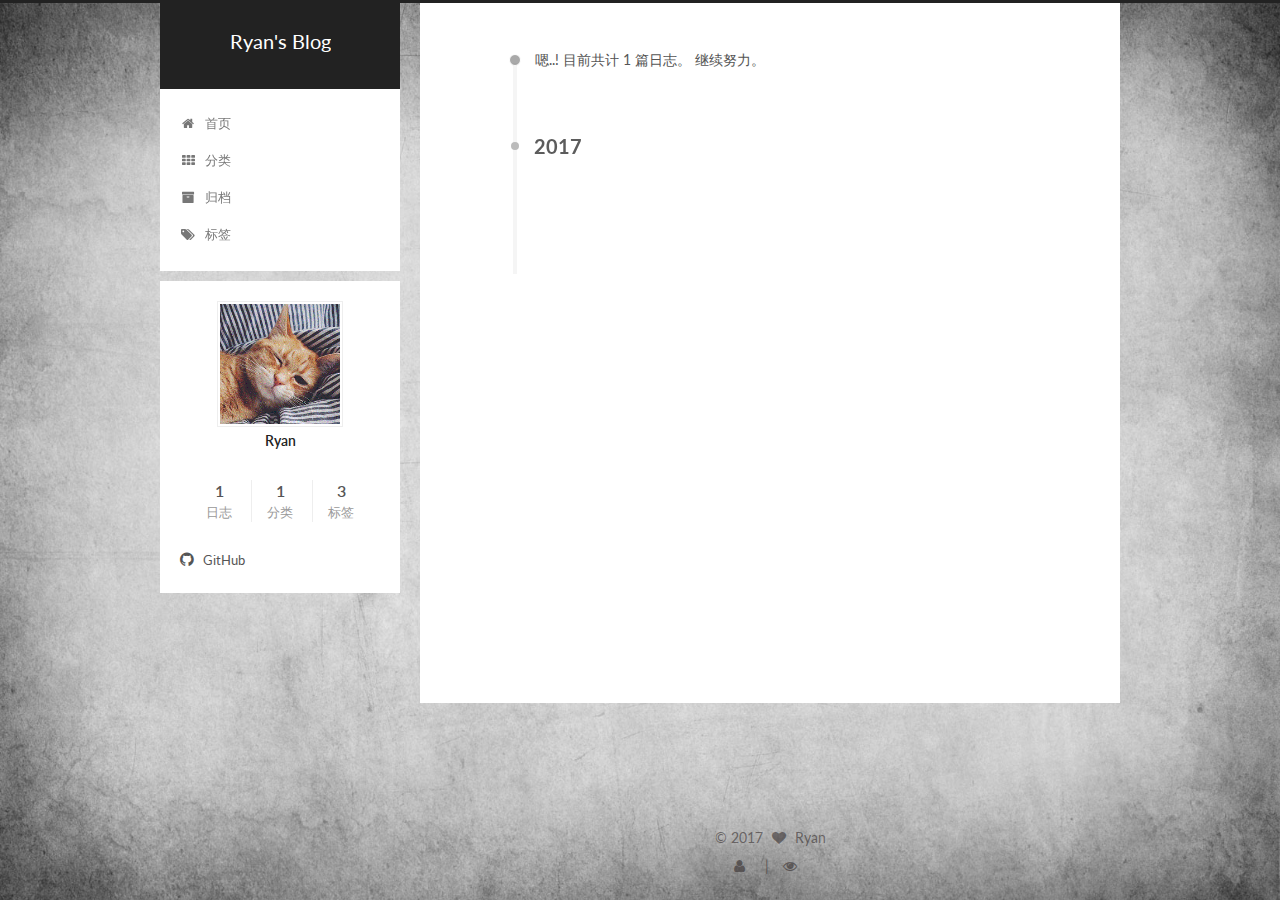
<file: archives/index.html>
<!doctype html>



  


<html class="theme-next pisces use-motion" lang="zh-Hans">
<head>
  <meta charset="UTF-8"/>
<meta http-equiv="X-UA-Compatible" content="IE=edge" />
<meta name="viewport" content="width=device-width, initial-scale=1, maximum-scale=1"/>



<meta http-equiv="Cache-Control" content="no-transform" />
<meta http-equiv="Cache-Control" content="no-siteapp" />












  
  
  <link href="/lib/fancybox/source/jquery.fancybox.css?v=2.1.5" rel="stylesheet" type="text/css" />




  
  
  
  

  
    
    
  

  

  

  

  

  
    
    
    <link href="//fonts.googleapis.com/css?family=Lato:300,300italic,400,400italic,700,700italic&subset=latin,latin-ext" rel="stylesheet" type="text/css">
  






<link href="/lib/font-awesome/css/font-awesome.min.css?v=4.6.2" rel="stylesheet" type="text/css" />

<link href="/css/main.css?v=5.1.0" rel="stylesheet" type="text/css" />


  <meta name="keywords" content="Hexo, NexT" />








  <link rel="shortcut icon" type="image/x-icon" href="/images/favicon.png?v=5.1.0" />






<meta property="og:type" content="website">
<meta property="og:title" content="Ryan's Blog">
<meta property="og:url" content="http://yoursite.com/archives/index.html">
<meta property="og:site_name" content="Ryan's Blog">
<meta name="twitter:card" content="summary">
<meta name="twitter:title" content="Ryan's Blog">



<script type="text/javascript" id="hexo.configurations">
  var NexT = window.NexT || {};
  var CONFIG = {
    root: '/',
    scheme: 'Pisces',
    sidebar: {"position":"left","display":"always"},
    fancybox: true,
    motion: true,
    duoshuo: {
      userId: '0',
      author: '博主'
    },
    algolia: {
      applicationID: '',
      apiKey: '',
      indexName: '',
      hits: {"per_page":10},
      labels: {"input_placeholder":"Search for Posts","hits_empty":"We didn't find any results for the search: ${query}","hits_stats":"${hits} results found in ${time} ms"}
    }
  };
</script>



  <link rel="canonical" href="http://yoursite.com/archives/"/>





  <title> 归档 | Ryan's Blog </title>
</head>

<body itemscope itemtype="http://schema.org/WebPage" lang="zh-Hans">

  










  
  
    
  

  <div class="container one-collumn sidebar-position-left  page-archive  ">
    <div class="headband"></div>

    <header id="header" class="header" itemscope itemtype="http://schema.org/WPHeader">
      <div class="header-inner"><div class="site-meta ">
  

  <div class="custom-logo-site-title">
    <a href="/"  class="brand" rel="start">
      <span class="logo-line-before"><i></i></span>
      <span class="site-title">Ryan's Blog</span>
      <span class="logo-line-after"><i></i></span>
    </a>
  </div>
    
      <p class="site-subtitle"></p>
    
</div>

<div class="site-nav-toggle">
  <button>
    <span class="btn-bar"></span>
    <span class="btn-bar"></span>
    <span class="btn-bar"></span>
  </button>
</div>

<nav class="site-nav">
  

  
    <ul id="menu" class="menu">
      
        
        <li class="menu-item menu-item-home">
          <a href="/" rel="section">
            
              <i class="menu-item-icon fa fa-fw fa-home"></i> <br />
            
            首页
          </a>
        </li>
      
        
        <li class="menu-item menu-item-categories">
          <a href="/categories" rel="section">
            
              <i class="menu-item-icon fa fa-fw fa-th"></i> <br />
            
            分类
          </a>
        </li>
      
        
        <li class="menu-item menu-item-archives">
          <a href="/archives" rel="section">
            
              <i class="menu-item-icon fa fa-fw fa-archive"></i> <br />
            
            归档
          </a>
        </li>
      
        
        <li class="menu-item menu-item-tags">
          <a href="/tags" rel="section">
            
              <i class="menu-item-icon fa fa-fw fa-tags"></i> <br />
            
            标签
          </a>
        </li>
      

      
    </ul>
  

  
</nav>



 </div>
    </header>

    <main id="main" class="main">
      <div class="main-inner">
        <div class="content-wrap">
          <div id="content" class="content">
            

  <section id="posts" class="posts-collapse">
    <span class="archive-move-on"></span>

    <span class="archive-page-counter">
      
      
      
        
      
      嗯..! 目前共计 1 篇日志。 继续努力。
    </span>

    

      
      
      

      
        
        <div class="collection-title">
          <h2 class="archive-year motion-element" id="archive-year-2017">2017</h2>
        </div>
      
      

      

  <article class="post post-type-normal" itemscope itemtype="http://schema.org/Article">
    <header class="post-header">

      <h1 class="post-title">
        
            <a class="post-title-link" href="/2017/01/02/hello-world/" itemprop="url">
              
                <span itemprop="name">Hello World</span>
              
            </a>
        
      </h1>

      <div class="post-meta">
        <time class="post-time" itemprop="dateCreated"
              datetime="2017-01-02T20:04:10+08:00"
              content="2017-01-02" >
          01-02
        </time>
      </div>

    </header>
  </article>



    

  </section>

  



          </div>
          


          

        </div>
        
          
  
  <div class="sidebar-toggle">
    <div class="sidebar-toggle-line-wrap">
      <span class="sidebar-toggle-line sidebar-toggle-line-first"></span>
      <span class="sidebar-toggle-line sidebar-toggle-line-middle"></span>
      <span class="sidebar-toggle-line sidebar-toggle-line-last"></span>
    </div>
  </div>

  <aside id="sidebar" class="sidebar">
    <div class="sidebar-inner">

      

      

      <section class="site-overview sidebar-panel sidebar-panel-active">
        <div class="site-author motion-element" itemprop="author" itemscope itemtype="http://schema.org/Person">
          <img class="site-author-image" itemprop="image"
               src="/images/avatar.gif"
               alt="Ryan" />
          <p class="site-author-name" itemprop="name">Ryan</p>
          <p class="site-description motion-element" itemprop="description"></p>
        </div>
        <nav class="site-state motion-element">
        
          
            <div class="site-state-item site-state-posts">
              <a href="/archives">
                <span class="site-state-item-count">1</span>
                <span class="site-state-item-name">日志</span>
              </a>
            </div>
          

          
            <div class="site-state-item site-state-categories">
              <a href="/categories">
                <span class="site-state-item-count">1</span>
                <span class="site-state-item-name">分类</span>
              </a>
            </div>
          

          
            <div class="site-state-item site-state-tags">
              <a href="/tags">
                <span class="site-state-item-count">3</span>
                <span class="site-state-item-name">标签</span>
              </a>
            </div>
          

        </nav>

        

        <div class="links-of-author motion-element">
          
            
              <span class="links-of-author-item">
                <a href="https://github.com/Ryan930203" target="_blank" title="GitHub">
                  
                    <i class="fa fa-fw fa-github"></i>
                  
                  GitHub
                </a>
              </span>
            
          
        </div>

        
        

        
        

        


      </section>

      

    </div>
  </aside>


        
      </div>
    </main>

    <footer id="footer" class="footer">
      <div class="footer-inner">
        <div class="copyright" >
  
  &copy; 
  <span itemprop="copyrightYear">2017</span>
  <span class="with-love">
    <i class="fa fa-heart"></i>
  </span>
  <span class="author" itemprop="copyrightHolder">Ryan</span>
</div>



        

<div class="busuanzi-count">

  <script async src="https://dn-lbstatics.qbox.me/busuanzi/2.3/busuanzi.pure.mini.js"></script>

  
    <span class="site-uv"><i class="fa fa-user"></i><span class="busuanzi-value" id="busuanzi_value_site_uv"></span></span>
  

  
    <span class="site-pv"><i class="fa fa-eye"></i><span class="busuanzi-value" id="busuanzi_value_site_pv"></span></span>
  
  
</div>



        
      </div>
    </footer>

    <div class="back-to-top">
      <i class="fa fa-arrow-up"></i>
    </div>
  </div>

  

<script type="text/javascript">
  if (Object.prototype.toString.call(window.Promise) !== '[object Function]') {
    window.Promise = null;
  }
</script>









  



  
  <script type="text/javascript" src="/lib/jquery/index.js?v=2.1.3"></script>

  
  <script type="text/javascript" src="/lib/fastclick/lib/fastclick.min.js?v=1.0.6"></script>

  
  <script type="text/javascript" src="/lib/jquery_lazyload/jquery.lazyload.js?v=1.9.7"></script>

  
  <script type="text/javascript" src="/lib/velocity/velocity.min.js?v=1.2.1"></script>

  
  <script type="text/javascript" src="/lib/velocity/velocity.ui.min.js?v=1.2.1"></script>

  
  <script type="text/javascript" src="/lib/fancybox/source/jquery.fancybox.pack.js?v=2.1.5"></script>


  


  <script type="text/javascript" src="/js/src/utils.js?v=5.1.0"></script>

  <script type="text/javascript" src="/js/src/motion.js?v=5.1.0"></script>



  
  


  <script type="text/javascript" src="/js/src/affix.js?v=5.1.0"></script>

  <script type="text/javascript" src="/js/src/schemes/pisces.js?v=5.1.0"></script>



  
  
    <script type="text/javascript" id="motion.page.archive">
      $('.archive-year').velocity('transition.slideLeftIn');
    </script>
  


  


  <script type="text/javascript" src="/js/src/bootstrap.js?v=5.1.0"></script>



  

  
    
  

  <script type="text/javascript">
    var duoshuoQuery = {short_name:"ryan930203"};
    (function() {
      var ds = document.createElement('script');
      ds.type = 'text/javascript';ds.async = true;
      ds.id = 'duoshuo-script';
      ds.src = (document.location.protocol == 'https:' ? 'https:' : 'http:') + '//static.duoshuo.com/embed.js';
      ds.charset = 'UTF-8';
      (document.getElementsByTagName('head')[0]
      || document.getElementsByTagName('body')[0]).appendChild(ds);
    })();
  </script>

  
    
    
    <script src="/lib/ua-parser-js/dist/ua-parser.min.js?v=0.7.9"></script>
    <script src="/js/src/hook-duoshuo.js"></script>
  










  
  

  

  

  

  


</body>
</html>
</file>
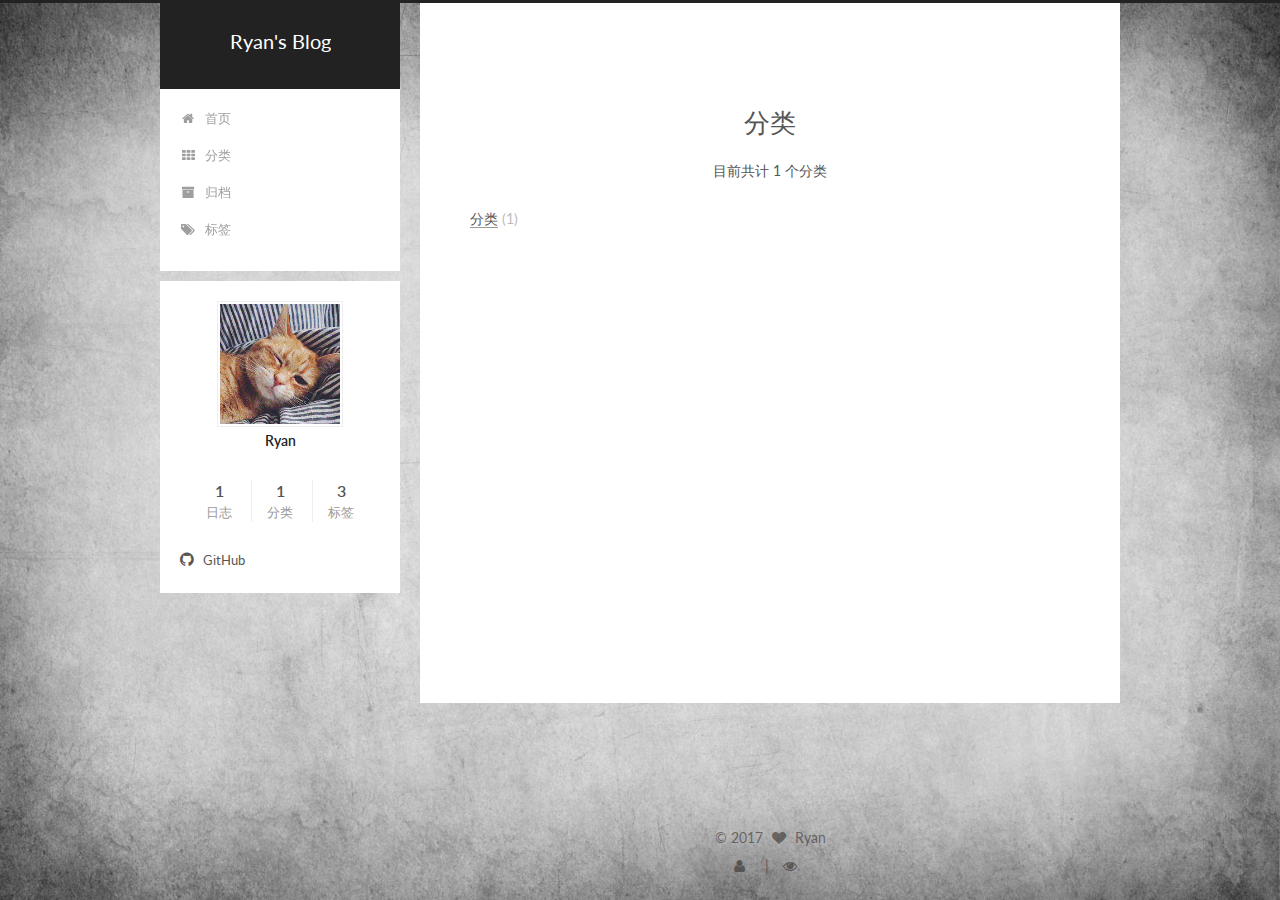
<file: categories/index.html>
<!doctype html>



  


<html class="theme-next pisces use-motion" lang="zh-Hans">
<head>
  <meta charset="UTF-8"/>
<meta http-equiv="X-UA-Compatible" content="IE=edge" />
<meta name="viewport" content="width=device-width, initial-scale=1, maximum-scale=1"/>



<meta http-equiv="Cache-Control" content="no-transform" />
<meta http-equiv="Cache-Control" content="no-siteapp" />












  
  
  <link href="/lib/fancybox/source/jquery.fancybox.css?v=2.1.5" rel="stylesheet" type="text/css" />




  
  
  
  

  
    
    
  

  

  

  

  

  
    
    
    <link href="//fonts.googleapis.com/css?family=Lato:300,300italic,400,400italic,700,700italic&subset=latin,latin-ext" rel="stylesheet" type="text/css">
  






<link href="/lib/font-awesome/css/font-awesome.min.css?v=4.6.2" rel="stylesheet" type="text/css" />

<link href="/css/main.css?v=5.1.0" rel="stylesheet" type="text/css" />


  <meta name="keywords" content="Hexo, NexT" />








  <link rel="shortcut icon" type="image/x-icon" href="/images/favicon.png?v=5.1.0" />






<meta property="og:type" content="website">
<meta property="og:title" content="分类">
<meta property="og:url" content="http://yoursite.com/categories/index.html">
<meta property="og:site_name" content="Ryan's Blog">
<meta property="og:updated_time" content="2017-01-03T02:04:42.088Z">
<meta name="twitter:card" content="summary">
<meta name="twitter:title" content="分类">



<script type="text/javascript" id="hexo.configurations">
  var NexT = window.NexT || {};
  var CONFIG = {
    root: '/',
    scheme: 'Pisces',
    sidebar: {"position":"left","display":"always"},
    fancybox: true,
    motion: true,
    duoshuo: {
      userId: '0',
      author: '博主'
    },
    algolia: {
      applicationID: '',
      apiKey: '',
      indexName: '',
      hits: {"per_page":10},
      labels: {"input_placeholder":"Search for Posts","hits_empty":"We didn't find any results for the search: ${query}","hits_stats":"${hits} results found in ${time} ms"}
    }
  };
</script>



  <link rel="canonical" href="http://yoursite.com/categories/"/>





  <title>
  

  
    分类 | Ryan's Blog
  
</title>
</head>

<body itemscope itemtype="http://schema.org/WebPage" lang="zh-Hans">

  










  
  
    
  

  <div class="container one-collumn sidebar-position-left  ">
    <div class="headband"></div>

    <header id="header" class="header" itemscope itemtype="http://schema.org/WPHeader">
      <div class="header-inner"><div class="site-meta ">
  

  <div class="custom-logo-site-title">
    <a href="/"  class="brand" rel="start">
      <span class="logo-line-before"><i></i></span>
      <span class="site-title">Ryan's Blog</span>
      <span class="logo-line-after"><i></i></span>
    </a>
  </div>
    
      <p class="site-subtitle"></p>
    
</div>

<div class="site-nav-toggle">
  <button>
    <span class="btn-bar"></span>
    <span class="btn-bar"></span>
    <span class="btn-bar"></span>
  </button>
</div>

<nav class="site-nav">
  

  
    <ul id="menu" class="menu">
      
        
        <li class="menu-item menu-item-home">
          <a href="/" rel="section">
            
              <i class="menu-item-icon fa fa-fw fa-home"></i> <br />
            
            首页
          </a>
        </li>
      
        
        <li class="menu-item menu-item-categories">
          <a href="/categories" rel="section">
            
              <i class="menu-item-icon fa fa-fw fa-th"></i> <br />
            
            分类
          </a>
        </li>
      
        
        <li class="menu-item menu-item-archives">
          <a href="/archives" rel="section">
            
              <i class="menu-item-icon fa fa-fw fa-archive"></i> <br />
            
            归档
          </a>
        </li>
      
        
        <li class="menu-item menu-item-tags">
          <a href="/tags" rel="section">
            
              <i class="menu-item-icon fa fa-fw fa-tags"></i> <br />
            
            标签
          </a>
        </li>
      

      
    </ul>
  

  
</nav>



 </div>
    </header>

    <main id="main" class="main">
      <div class="main-inner">
        <div class="content-wrap">
          <div id="content" class="content">
            

  <div id="posts" class="posts-expand">
  <header class="post-header">

	<h2 class="post-title" itemprop="name headline">分类</h2>



</header>

    
    
      <div class="category-all-page">
        <div class="category-all-title">
            目前共计 1 个分类
        </div>
        <div class="category-all">
          <ul class="category-list"><li class="category-list-item"><a class="category-list-link" href="/categories/分类/">分类</a><span class="category-list-count">1</span></li></ul>
        </div>
      </div>
    
  </div>


          </div>
          


          

        </div>
        
          
  
  <div class="sidebar-toggle">
    <div class="sidebar-toggle-line-wrap">
      <span class="sidebar-toggle-line sidebar-toggle-line-first"></span>
      <span class="sidebar-toggle-line sidebar-toggle-line-middle"></span>
      <span class="sidebar-toggle-line sidebar-toggle-line-last"></span>
    </div>
  </div>

  <aside id="sidebar" class="sidebar">
    <div class="sidebar-inner">

      

      

      <section class="site-overview sidebar-panel sidebar-panel-active">
        <div class="site-author motion-element" itemprop="author" itemscope itemtype="http://schema.org/Person">
          <img class="site-author-image" itemprop="image"
               src="/images/avatar.gif"
               alt="Ryan" />
          <p class="site-author-name" itemprop="name">Ryan</p>
          <p class="site-description motion-element" itemprop="description"></p>
        </div>
        <nav class="site-state motion-element">
        
          
            <div class="site-state-item site-state-posts">
              <a href="/archives">
                <span class="site-state-item-count">1</span>
                <span class="site-state-item-name">日志</span>
              </a>
            </div>
          

          
            <div class="site-state-item site-state-categories">
              <a href="/categories">
                <span class="site-state-item-count">1</span>
                <span class="site-state-item-name">分类</span>
              </a>
            </div>
          

          
            <div class="site-state-item site-state-tags">
              <a href="/tags">
                <span class="site-state-item-count">3</span>
                <span class="site-state-item-name">标签</span>
              </a>
            </div>
          

        </nav>

        

        <div class="links-of-author motion-element">
          
            
              <span class="links-of-author-item">
                <a href="https://github.com/Ryan930203" target="_blank" title="GitHub">
                  
                    <i class="fa fa-fw fa-github"></i>
                  
                  GitHub
                </a>
              </span>
            
          
        </div>

        
        

        
        

        


      </section>

      

    </div>
  </aside>


        
      </div>
    </main>

    <footer id="footer" class="footer">
      <div class="footer-inner">
        <div class="copyright" >
  
  &copy; 
  <span itemprop="copyrightYear">2017</span>
  <span class="with-love">
    <i class="fa fa-heart"></i>
  </span>
  <span class="author" itemprop="copyrightHolder">Ryan</span>
</div>



        

<div class="busuanzi-count">

  <script async src="https://dn-lbstatics.qbox.me/busuanzi/2.3/busuanzi.pure.mini.js"></script>

  
    <span class="site-uv"><i class="fa fa-user"></i><span class="busuanzi-value" id="busuanzi_value_site_uv"></span></span>
  

  
    <span class="site-pv"><i class="fa fa-eye"></i><span class="busuanzi-value" id="busuanzi_value_site_pv"></span></span>
  
  
</div>



        
      </div>
    </footer>

    <div class="back-to-top">
      <i class="fa fa-arrow-up"></i>
    </div>
  </div>

  

<script type="text/javascript">
  if (Object.prototype.toString.call(window.Promise) !== '[object Function]') {
    window.Promise = null;
  }
</script>









  



  
  <script type="text/javascript" src="/lib/jquery/index.js?v=2.1.3"></script>

  
  <script type="text/javascript" src="/lib/fastclick/lib/fastclick.min.js?v=1.0.6"></script>

  
  <script type="text/javascript" src="/lib/jquery_lazyload/jquery.lazyload.js?v=1.9.7"></script>

  
  <script type="text/javascript" src="/lib/velocity/velocity.min.js?v=1.2.1"></script>

  
  <script type="text/javascript" src="/lib/velocity/velocity.ui.min.js?v=1.2.1"></script>

  
  <script type="text/javascript" src="/lib/fancybox/source/jquery.fancybox.pack.js?v=2.1.5"></script>


  


  <script type="text/javascript" src="/js/src/utils.js?v=5.1.0"></script>

  <script type="text/javascript" src="/js/src/motion.js?v=5.1.0"></script>



  
  


  <script type="text/javascript" src="/js/src/affix.js?v=5.1.0"></script>

  <script type="text/javascript" src="/js/src/schemes/pisces.js?v=5.1.0"></script>



  

  


  <script type="text/javascript" src="/js/src/bootstrap.js?v=5.1.0"></script>



  

  
    
  

  <script type="text/javascript">
    var duoshuoQuery = {short_name:"ryan930203"};
    (function() {
      var ds = document.createElement('script');
      ds.type = 'text/javascript';ds.async = true;
      ds.id = 'duoshuo-script';
      ds.src = (document.location.protocol == 'https:' ? 'https:' : 'http:') + '//static.duoshuo.com/embed.js';
      ds.charset = 'UTF-8';
      (document.getElementsByTagName('head')[0]
      || document.getElementsByTagName('body')[0]).appendChild(ds);
    })();
  </script>

  
    
    
    <script src="/lib/ua-parser-js/dist/ua-parser.min.js?v=0.7.9"></script>
    <script src="/js/src/hook-duoshuo.js"></script>
  










  
  

  

  

  

  


</body>
</html>
</file>
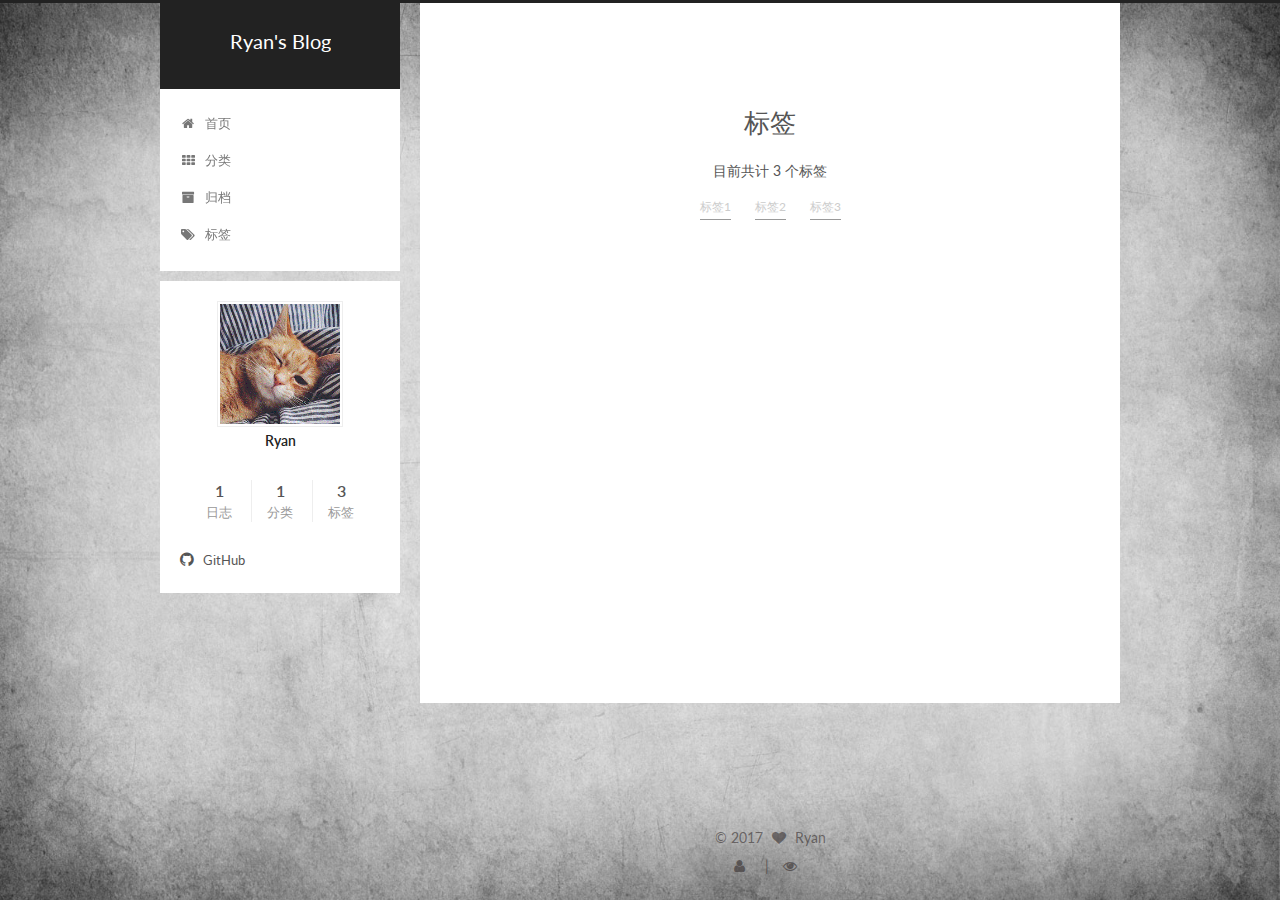
<file: tags/index.html>
<!doctype html>



  


<html class="theme-next pisces use-motion" lang="zh-Hans">
<head>
  <meta charset="UTF-8"/>
<meta http-equiv="X-UA-Compatible" content="IE=edge" />
<meta name="viewport" content="width=device-width, initial-scale=1, maximum-scale=1"/>



<meta http-equiv="Cache-Control" content="no-transform" />
<meta http-equiv="Cache-Control" content="no-siteapp" />












  
  
  <link href="/lib/fancybox/source/jquery.fancybox.css?v=2.1.5" rel="stylesheet" type="text/css" />




  
  
  
  

  
    
    
  

  

  

  

  

  
    
    
    <link href="//fonts.googleapis.com/css?family=Lato:300,300italic,400,400italic,700,700italic&subset=latin,latin-ext" rel="stylesheet" type="text/css">
  






<link href="/lib/font-awesome/css/font-awesome.min.css?v=4.6.2" rel="stylesheet" type="text/css" />

<link href="/css/main.css?v=5.1.0" rel="stylesheet" type="text/css" />


  <meta name="keywords" content="Hexo, NexT" />








  <link rel="shortcut icon" type="image/x-icon" href="/images/favicon.png?v=5.1.0" />






<meta property="og:type" content="website">
<meta property="og:title" content="标签">
<meta property="og:url" content="http://yoursite.com/tags/index.html">
<meta property="og:site_name" content="Ryan's Blog">
<meta property="og:updated_time" content="2017-01-03T00:53:20.523Z">
<meta name="twitter:card" content="summary">
<meta name="twitter:title" content="标签">



<script type="text/javascript" id="hexo.configurations">
  var NexT = window.NexT || {};
  var CONFIG = {
    root: '/',
    scheme: 'Pisces',
    sidebar: {"position":"left","display":"always"},
    fancybox: true,
    motion: true,
    duoshuo: {
      userId: '0',
      author: '博主'
    },
    algolia: {
      applicationID: '',
      apiKey: '',
      indexName: '',
      hits: {"per_page":10},
      labels: {"input_placeholder":"Search for Posts","hits_empty":"We didn't find any results for the search: ${query}","hits_stats":"${hits} results found in ${time} ms"}
    }
  };
</script>



  <link rel="canonical" href="http://yoursite.com/tags/"/>





  <title>
  

  
    标签 | Ryan's Blog
  
</title>
</head>

<body itemscope itemtype="http://schema.org/WebPage" lang="zh-Hans">

  










  
  
    
  

  <div class="container one-collumn sidebar-position-left  ">
    <div class="headband"></div>

    <header id="header" class="header" itemscope itemtype="http://schema.org/WPHeader">
      <div class="header-inner"><div class="site-meta ">
  

  <div class="custom-logo-site-title">
    <a href="/"  class="brand" rel="start">
      <span class="logo-line-before"><i></i></span>
      <span class="site-title">Ryan's Blog</span>
      <span class="logo-line-after"><i></i></span>
    </a>
  </div>
    
      <p class="site-subtitle"></p>
    
</div>

<div class="site-nav-toggle">
  <button>
    <span class="btn-bar"></span>
    <span class="btn-bar"></span>
    <span class="btn-bar"></span>
  </button>
</div>

<nav class="site-nav">
  

  
    <ul id="menu" class="menu">
      
        
        <li class="menu-item menu-item-home">
          <a href="/" rel="section">
            
              <i class="menu-item-icon fa fa-fw fa-home"></i> <br />
            
            首页
          </a>
        </li>
      
        
        <li class="menu-item menu-item-categories">
          <a href="/categories" rel="section">
            
              <i class="menu-item-icon fa fa-fw fa-th"></i> <br />
            
            分类
          </a>
        </li>
      
        
        <li class="menu-item menu-item-archives">
          <a href="/archives" rel="section">
            
              <i class="menu-item-icon fa fa-fw fa-archive"></i> <br />
            
            归档
          </a>
        </li>
      
        
        <li class="menu-item menu-item-tags">
          <a href="/tags" rel="section">
            
              <i class="menu-item-icon fa fa-fw fa-tags"></i> <br />
            
            标签
          </a>
        </li>
      

      
    </ul>
  

  
</nav>



 </div>
    </header>

    <main id="main" class="main">
      <div class="main-inner">
        <div class="content-wrap">
          <div id="content" class="content">
            

  <div id="posts" class="posts-expand">
  <header class="post-header">

	<h2 class="post-title" itemprop="name headline">标签</h2>



</header>

    
    
      <div class="tag-cloud">
        <div class="tag-cloud-title">
            目前共计 3 个标签
        </div>
        <div class="tag-cloud-tags">
          <a href="/tags/标签1/" style="font-size: 12px; color: #ccc">标签1</a> <a href="/tags/标签2/" style="font-size: 12px; color: #ccc">标签2</a> <a href="/tags/标签3/" style="font-size: 12px; color: #ccc">标签3</a>
        </div>
      </div>
    
  </div>


          </div>
          


          

        </div>
        
          
  
  <div class="sidebar-toggle">
    <div class="sidebar-toggle-line-wrap">
      <span class="sidebar-toggle-line sidebar-toggle-line-first"></span>
      <span class="sidebar-toggle-line sidebar-toggle-line-middle"></span>
      <span class="sidebar-toggle-line sidebar-toggle-line-last"></span>
    </div>
  </div>

  <aside id="sidebar" class="sidebar">
    <div class="sidebar-inner">

      

      

      <section class="site-overview sidebar-panel sidebar-panel-active">
        <div class="site-author motion-element" itemprop="author" itemscope itemtype="http://schema.org/Person">
          <img class="site-author-image" itemprop="image"
               src="/images/avatar.gif"
               alt="Ryan" />
          <p class="site-author-name" itemprop="name">Ryan</p>
          <p class="site-description motion-element" itemprop="description"></p>
        </div>
        <nav class="site-state motion-element">
        
          
            <div class="site-state-item site-state-posts">
              <a href="/archives">
                <span class="site-state-item-count">1</span>
                <span class="site-state-item-name">日志</span>
              </a>
            </div>
          

          
            <div class="site-state-item site-state-categories">
              <a href="/categories">
                <span class="site-state-item-count">1</span>
                <span class="site-state-item-name">分类</span>
              </a>
            </div>
          

          
            <div class="site-state-item site-state-tags">
              <a href="/tags">
                <span class="site-state-item-count">3</span>
                <span class="site-state-item-name">标签</span>
              </a>
            </div>
          

        </nav>

        

        <div class="links-of-author motion-element">
          
            
              <span class="links-of-author-item">
                <a href="https://github.com/Ryan930203" target="_blank" title="GitHub">
                  
                    <i class="fa fa-fw fa-github"></i>
                  
                  GitHub
                </a>
              </span>
            
          
        </div>

        
        

        
        

        


      </section>

      

    </div>
  </aside>


        
      </div>
    </main>

    <footer id="footer" class="footer">
      <div class="footer-inner">
        <div class="copyright" >
  
  &copy; 
  <span itemprop="copyrightYear">2017</span>
  <span class="with-love">
    <i class="fa fa-heart"></i>
  </span>
  <span class="author" itemprop="copyrightHolder">Ryan</span>
</div>



        

<div class="busuanzi-count">

  <script async src="https://dn-lbstatics.qbox.me/busuanzi/2.3/busuanzi.pure.mini.js"></script>

  
    <span class="site-uv"><i class="fa fa-user"></i><span class="busuanzi-value" id="busuanzi_value_site_uv"></span></span>
  

  
    <span class="site-pv"><i class="fa fa-eye"></i><span class="busuanzi-value" id="busuanzi_value_site_pv"></span></span>
  
  
</div>



        
      </div>
    </footer>

    <div class="back-to-top">
      <i class="fa fa-arrow-up"></i>
    </div>
  </div>

  

<script type="text/javascript">
  if (Object.prototype.toString.call(window.Promise) !== '[object Function]') {
    window.Promise = null;
  }
</script>









  



  
  <script type="text/javascript" src="/lib/jquery/index.js?v=2.1.3"></script>

  
  <script type="text/javascript" src="/lib/fastclick/lib/fastclick.min.js?v=1.0.6"></script>

  
  <script type="text/javascript" src="/lib/jquery_lazyload/jquery.lazyload.js?v=1.9.7"></script>

  
  <script type="text/javascript" src="/lib/velocity/velocity.min.js?v=1.2.1"></script>

  
  <script type="text/javascript" src="/lib/velocity/velocity.ui.min.js?v=1.2.1"></script>

  
  <script type="text/javascript" src="/lib/fancybox/source/jquery.fancybox.pack.js?v=2.1.5"></script>


  


  <script type="text/javascript" src="/js/src/utils.js?v=5.1.0"></script>

  <script type="text/javascript" src="/js/src/motion.js?v=5.1.0"></script>



  
  


  <script type="text/javascript" src="/js/src/affix.js?v=5.1.0"></script>

  <script type="text/javascript" src="/js/src/schemes/pisces.js?v=5.1.0"></script>



  

  


  <script type="text/javascript" src="/js/src/bootstrap.js?v=5.1.0"></script>



  

  
    
  

  <script type="text/javascript">
    var duoshuoQuery = {short_name:"ryan930203"};
    (function() {
      var ds = document.createElement('script');
      ds.type = 'text/javascript';ds.async = true;
      ds.id = 'duoshuo-script';
      ds.src = (document.location.protocol == 'https:' ? 'https:' : 'http:') + '//static.duoshuo.com/embed.js';
      ds.charset = 'UTF-8';
      (document.getElementsByTagName('head')[0]
      || document.getElementsByTagName('body')[0]).appendChild(ds);
    })();
  </script>

  
    
    
    <script src="/lib/ua-parser-js/dist/ua-parser.min.js?v=0.7.9"></script>
    <script src="/js/src/hook-duoshuo.js"></script>
  










  
  

  

  

  

  


</body>
</html>
</file>
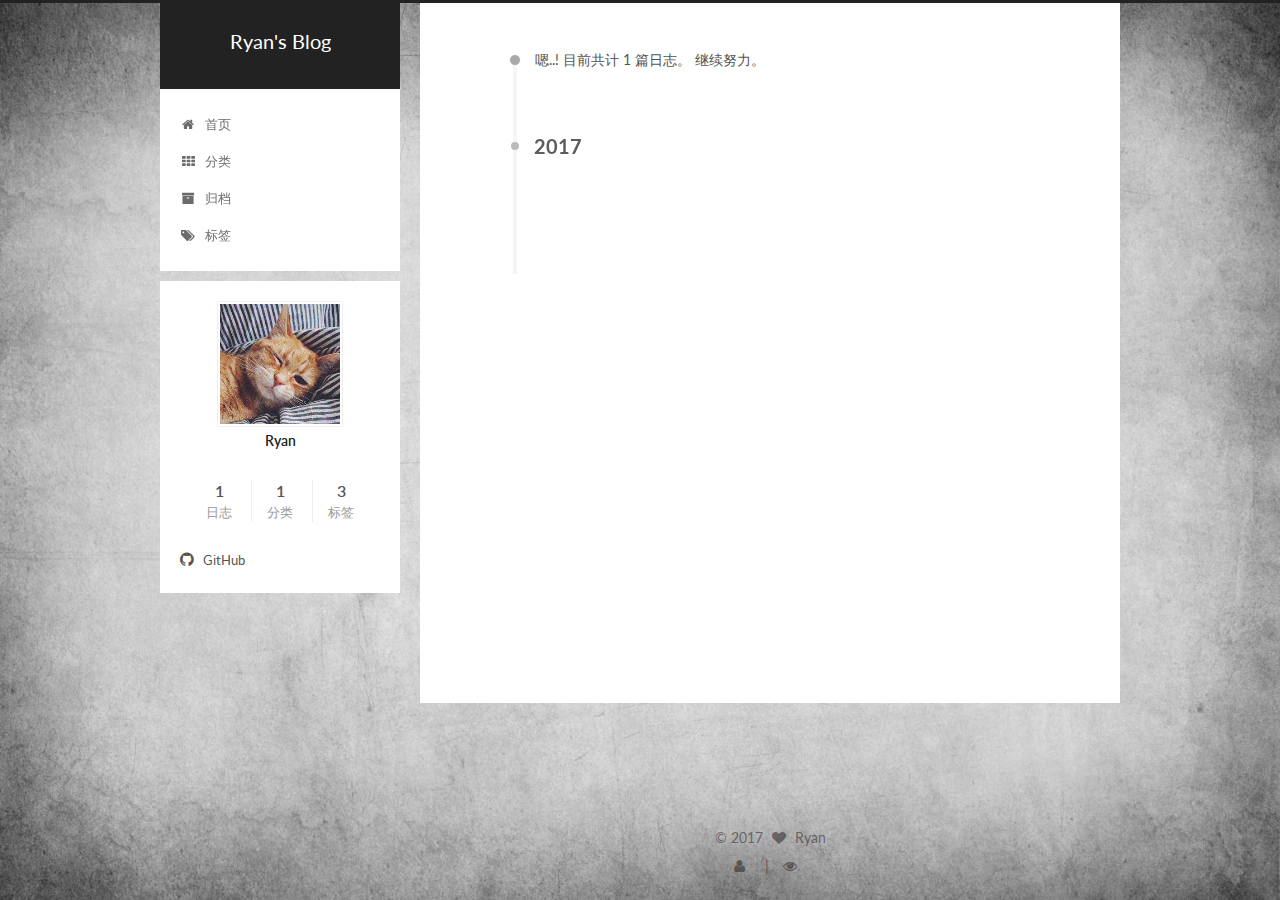
<file: archives/2017/index.html>
<!doctype html>



  


<html class="theme-next pisces use-motion" lang="zh-Hans">
<head>
  <meta charset="UTF-8"/>
<meta http-equiv="X-UA-Compatible" content="IE=edge" />
<meta name="viewport" content="width=device-width, initial-scale=1, maximum-scale=1"/>



<meta http-equiv="Cache-Control" content="no-transform" />
<meta http-equiv="Cache-Control" content="no-siteapp" />












  
  
  <link href="/lib/fancybox/source/jquery.fancybox.css?v=2.1.5" rel="stylesheet" type="text/css" />




  
  
  
  

  
    
    
  

  

  

  

  

  
    
    
    <link href="//fonts.googleapis.com/css?family=Lato:300,300italic,400,400italic,700,700italic&subset=latin,latin-ext" rel="stylesheet" type="text/css">
  






<link href="/lib/font-awesome/css/font-awesome.min.css?v=4.6.2" rel="stylesheet" type="text/css" />

<link href="/css/main.css?v=5.1.0" rel="stylesheet" type="text/css" />


  <meta name="keywords" content="Hexo, NexT" />








  <link rel="shortcut icon" type="image/x-icon" href="/images/favicon.png?v=5.1.0" />






<meta property="og:type" content="website">
<meta property="og:title" content="Ryan's Blog">
<meta property="og:url" content="http://yoursite.com/archives/2017/index.html">
<meta property="og:site_name" content="Ryan's Blog">
<meta name="twitter:card" content="summary">
<meta name="twitter:title" content="Ryan's Blog">



<script type="text/javascript" id="hexo.configurations">
  var NexT = window.NexT || {};
  var CONFIG = {
    root: '/',
    scheme: 'Pisces',
    sidebar: {"position":"left","display":"always"},
    fancybox: true,
    motion: true,
    duoshuo: {
      userId: '0',
      author: '博主'
    },
    algolia: {
      applicationID: '',
      apiKey: '',
      indexName: '',
      hits: {"per_page":10},
      labels: {"input_placeholder":"Search for Posts","hits_empty":"We didn't find any results for the search: ${query}","hits_stats":"${hits} results found in ${time} ms"}
    }
  };
</script>



  <link rel="canonical" href="http://yoursite.com/archives/2017/"/>





  <title> 归档 | Ryan's Blog </title>
</head>

<body itemscope itemtype="http://schema.org/WebPage" lang="zh-Hans">

  










  
  
    
  

  <div class="container one-collumn sidebar-position-left  page-archive  ">
    <div class="headband"></div>

    <header id="header" class="header" itemscope itemtype="http://schema.org/WPHeader">
      <div class="header-inner"><div class="site-meta ">
  

  <div class="custom-logo-site-title">
    <a href="/"  class="brand" rel="start">
      <span class="logo-line-before"><i></i></span>
      <span class="site-title">Ryan's Blog</span>
      <span class="logo-line-after"><i></i></span>
    </a>
  </div>
    
      <p class="site-subtitle"></p>
    
</div>

<div class="site-nav-toggle">
  <button>
    <span class="btn-bar"></span>
    <span class="btn-bar"></span>
    <span class="btn-bar"></span>
  </button>
</div>

<nav class="site-nav">
  

  
    <ul id="menu" class="menu">
      
        
        <li class="menu-item menu-item-home">
          <a href="/" rel="section">
            
              <i class="menu-item-icon fa fa-fw fa-home"></i> <br />
            
            首页
          </a>
        </li>
      
        
        <li class="menu-item menu-item-categories">
          <a href="/categories" rel="section">
            
              <i class="menu-item-icon fa fa-fw fa-th"></i> <br />
            
            分类
          </a>
        </li>
      
        
        <li class="menu-item menu-item-archives">
          <a href="/archives" rel="section">
            
              <i class="menu-item-icon fa fa-fw fa-archive"></i> <br />
            
            归档
          </a>
        </li>
      
        
        <li class="menu-item menu-item-tags">
          <a href="/tags" rel="section">
            
              <i class="menu-item-icon fa fa-fw fa-tags"></i> <br />
            
            标签
          </a>
        </li>
      

      
    </ul>
  

  
</nav>



 </div>
    </header>

    <main id="main" class="main">
      <div class="main-inner">
        <div class="content-wrap">
          <div id="content" class="content">
            

  <section id="posts" class="posts-collapse">
    <span class="archive-move-on"></span>

    <span class="archive-page-counter">
      
      
      
        
      
      嗯..! 目前共计 1 篇日志。 继续努力。
    </span>

    

      
      
      

      
        
        <div class="collection-title">
          <h2 class="archive-year motion-element" id="archive-year-2017">2017</h2>
        </div>
      
      

      

  <article class="post post-type-normal" itemscope itemtype="http://schema.org/Article">
    <header class="post-header">

      <h1 class="post-title">
        
            <a class="post-title-link" href="/2017/01/02/hello-world/" itemprop="url">
              
                <span itemprop="name">Hello World</span>
              
            </a>
        
      </h1>

      <div class="post-meta">
        <time class="post-time" itemprop="dateCreated"
              datetime="2017-01-02T20:04:10+08:00"
              content="2017-01-02" >
          01-02
        </time>
      </div>

    </header>
  </article>



    

  </section>

  



          </div>
          


          

        </div>
        
          
  
  <div class="sidebar-toggle">
    <div class="sidebar-toggle-line-wrap">
      <span class="sidebar-toggle-line sidebar-toggle-line-first"></span>
      <span class="sidebar-toggle-line sidebar-toggle-line-middle"></span>
      <span class="sidebar-toggle-line sidebar-toggle-line-last"></span>
    </div>
  </div>

  <aside id="sidebar" class="sidebar">
    <div class="sidebar-inner">

      

      

      <section class="site-overview sidebar-panel sidebar-panel-active">
        <div class="site-author motion-element" itemprop="author" itemscope itemtype="http://schema.org/Person">
          <img class="site-author-image" itemprop="image"
               src="/images/avatar.gif"
               alt="Ryan" />
          <p class="site-author-name" itemprop="name">Ryan</p>
          <p class="site-description motion-element" itemprop="description"></p>
        </div>
        <nav class="site-state motion-element">
        
          
            <div class="site-state-item site-state-posts">
              <a href="/archives">
                <span class="site-state-item-count">1</span>
                <span class="site-state-item-name">日志</span>
              </a>
            </div>
          

          
            <div class="site-state-item site-state-categories">
              <a href="/categories">
                <span class="site-state-item-count">1</span>
                <span class="site-state-item-name">分类</span>
              </a>
            </div>
          

          
            <div class="site-state-item site-state-tags">
              <a href="/tags">
                <span class="site-state-item-count">3</span>
                <span class="site-state-item-name">标签</span>
              </a>
            </div>
          

        </nav>

        

        <div class="links-of-author motion-element">
          
            
              <span class="links-of-author-item">
                <a href="https://github.com/Ryan930203" target="_blank" title="GitHub">
                  
                    <i class="fa fa-fw fa-github"></i>
                  
                  GitHub
                </a>
              </span>
            
          
        </div>

        
        

        
        

        


      </section>

      

    </div>
  </aside>


        
      </div>
    </main>

    <footer id="footer" class="footer">
      <div class="footer-inner">
        <div class="copyright" >
  
  &copy; 
  <span itemprop="copyrightYear">2017</span>
  <span class="with-love">
    <i class="fa fa-heart"></i>
  </span>
  <span class="author" itemprop="copyrightHolder">Ryan</span>
</div>



        

<div class="busuanzi-count">

  <script async src="https://dn-lbstatics.qbox.me/busuanzi/2.3/busuanzi.pure.mini.js"></script>

  
    <span class="site-uv"><i class="fa fa-user"></i><span class="busuanzi-value" id="busuanzi_value_site_uv"></span></span>
  

  
    <span class="site-pv"><i class="fa fa-eye"></i><span class="busuanzi-value" id="busuanzi_value_site_pv"></span></span>
  
  
</div>



        
      </div>
    </footer>

    <div class="back-to-top">
      <i class="fa fa-arrow-up"></i>
    </div>
  </div>

  

<script type="text/javascript">
  if (Object.prototype.toString.call(window.Promise) !== '[object Function]') {
    window.Promise = null;
  }
</script>









  



  
  <script type="text/javascript" src="/lib/jquery/index.js?v=2.1.3"></script>

  
  <script type="text/javascript" src="/lib/fastclick/lib/fastclick.min.js?v=1.0.6"></script>

  
  <script type="text/javascript" src="/lib/jquery_lazyload/jquery.lazyload.js?v=1.9.7"></script>

  
  <script type="text/javascript" src="/lib/velocity/velocity.min.js?v=1.2.1"></script>

  
  <script type="text/javascript" src="/lib/velocity/velocity.ui.min.js?v=1.2.1"></script>

  
  <script type="text/javascript" src="/lib/fancybox/source/jquery.fancybox.pack.js?v=2.1.5"></script>


  


  <script type="text/javascript" src="/js/src/utils.js?v=5.1.0"></script>

  <script type="text/javascript" src="/js/src/motion.js?v=5.1.0"></script>



  
  


  <script type="text/javascript" src="/js/src/affix.js?v=5.1.0"></script>

  <script type="text/javascript" src="/js/src/schemes/pisces.js?v=5.1.0"></script>



  
  
    <script type="text/javascript" id="motion.page.archive">
      $('.archive-year').velocity('transition.slideLeftIn');
    </script>
  


  


  <script type="text/javascript" src="/js/src/bootstrap.js?v=5.1.0"></script>



  

  
    
  

  <script type="text/javascript">
    var duoshuoQuery = {short_name:"ryan930203"};
    (function() {
      var ds = document.createElement('script');
      ds.type = 'text/javascript';ds.async = true;
      ds.id = 'duoshuo-script';
      ds.src = (document.location.protocol == 'https:' ? 'https:' : 'http:') + '//static.duoshuo.com/embed.js';
      ds.charset = 'UTF-8';
      (document.getElementsByTagName('head')[0]
      || document.getElementsByTagName('body')[0]).appendChild(ds);
    })();
  </script>

  
    
    
    <script src="/lib/ua-parser-js/dist/ua-parser.min.js?v=0.7.9"></script>
    <script src="/js/src/hook-duoshuo.js"></script>
  










  
  

  

  

  

  


</body>
</html>
</file>
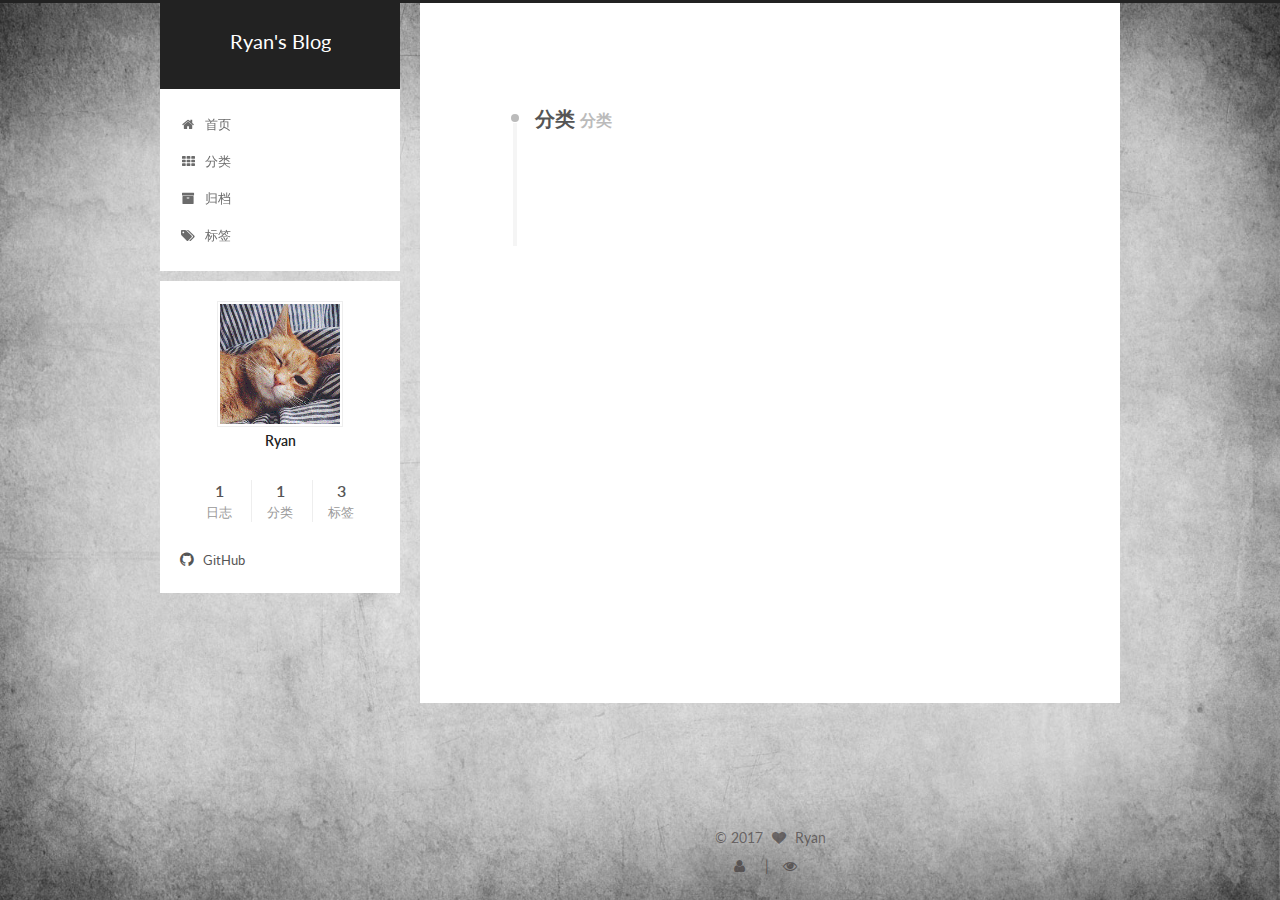
<file: categories/分类/index.html>
<!doctype html>



  


<html class="theme-next pisces use-motion" lang="zh-Hans">
<head>
  <meta charset="UTF-8"/>
<meta http-equiv="X-UA-Compatible" content="IE=edge" />
<meta name="viewport" content="width=device-width, initial-scale=1, maximum-scale=1"/>



<meta http-equiv="Cache-Control" content="no-transform" />
<meta http-equiv="Cache-Control" content="no-siteapp" />












  
  
  <link href="/lib/fancybox/source/jquery.fancybox.css?v=2.1.5" rel="stylesheet" type="text/css" />




  
  
  
  

  
    
    
  

  

  

  

  

  
    
    
    <link href="//fonts.googleapis.com/css?family=Lato:300,300italic,400,400italic,700,700italic&subset=latin,latin-ext" rel="stylesheet" type="text/css">
  






<link href="/lib/font-awesome/css/font-awesome.min.css?v=4.6.2" rel="stylesheet" type="text/css" />

<link href="/css/main.css?v=5.1.0" rel="stylesheet" type="text/css" />


  <meta name="keywords" content="Hexo, NexT" />








  <link rel="shortcut icon" type="image/x-icon" href="/images/favicon.png?v=5.1.0" />






<meta property="og:type" content="website">
<meta property="og:title" content="Ryan's Blog">
<meta property="og:url" content="http://yoursite.com/categories/分类/index.html">
<meta property="og:site_name" content="Ryan's Blog">
<meta name="twitter:card" content="summary">
<meta name="twitter:title" content="Ryan's Blog">



<script type="text/javascript" id="hexo.configurations">
  var NexT = window.NexT || {};
  var CONFIG = {
    root: '/',
    scheme: 'Pisces',
    sidebar: {"position":"left","display":"always"},
    fancybox: true,
    motion: true,
    duoshuo: {
      userId: '0',
      author: '博主'
    },
    algolia: {
      applicationID: '',
      apiKey: '',
      indexName: '',
      hits: {"per_page":10},
      labels: {"input_placeholder":"Search for Posts","hits_empty":"We didn't find any results for the search: ${query}","hits_stats":"${hits} results found in ${time} ms"}
    }
  };
</script>



  <link rel="canonical" href="http://yoursite.com/categories/分类/"/>





  <title> 分类: 分类 | Ryan's Blog </title>
</head>

<body itemscope itemtype="http://schema.org/WebPage" lang="zh-Hans">

  










  
  
    
  

  <div class="container one-collumn sidebar-position-left  ">
    <div class="headband"></div>

    <header id="header" class="header" itemscope itemtype="http://schema.org/WPHeader">
      <div class="header-inner"><div class="site-meta ">
  

  <div class="custom-logo-site-title">
    <a href="/"  class="brand" rel="start">
      <span class="logo-line-before"><i></i></span>
      <span class="site-title">Ryan's Blog</span>
      <span class="logo-line-after"><i></i></span>
    </a>
  </div>
    
      <p class="site-subtitle"></p>
    
</div>

<div class="site-nav-toggle">
  <button>
    <span class="btn-bar"></span>
    <span class="btn-bar"></span>
    <span class="btn-bar"></span>
  </button>
</div>

<nav class="site-nav">
  

  
    <ul id="menu" class="menu">
      
        
        <li class="menu-item menu-item-home">
          <a href="/" rel="section">
            
              <i class="menu-item-icon fa fa-fw fa-home"></i> <br />
            
            首页
          </a>
        </li>
      
        
        <li class="menu-item menu-item-categories">
          <a href="/categories" rel="section">
            
              <i class="menu-item-icon fa fa-fw fa-th"></i> <br />
            
            分类
          </a>
        </li>
      
        
        <li class="menu-item menu-item-archives">
          <a href="/archives" rel="section">
            
              <i class="menu-item-icon fa fa-fw fa-archive"></i> <br />
            
            归档
          </a>
        </li>
      
        
        <li class="menu-item menu-item-tags">
          <a href="/tags" rel="section">
            
              <i class="menu-item-icon fa fa-fw fa-tags"></i> <br />
            
            标签
          </a>
        </li>
      

      
    </ul>
  

  
</nav>



 </div>
    </header>

    <main id="main" class="main">
      <div class="main-inner">
        <div class="content-wrap">
          <div id="content" class="content">
            

  <section id="posts" class="posts-collapse">
    <div class="collection-title">
      <h2 >
        分类
        <small>分类</small>
      </h2>
    </div>

    
      

  <article class="post post-type-normal" itemscope itemtype="http://schema.org/Article">
    <header class="post-header">

      <h1 class="post-title">
        
            <a class="post-title-link" href="/2017/01/02/hello-world/" itemprop="url">
              
                <span itemprop="name">Hello World</span>
              
            </a>
        
      </h1>

      <div class="post-meta">
        <time class="post-time" itemprop="dateCreated"
              datetime="2017-01-02T20:04:10+08:00"
              content="2017-01-02" >
          01-02
        </time>
      </div>

    </header>
  </article>


    
  </section>

  



          </div>
          


          

        </div>
        
          
  
  <div class="sidebar-toggle">
    <div class="sidebar-toggle-line-wrap">
      <span class="sidebar-toggle-line sidebar-toggle-line-first"></span>
      <span class="sidebar-toggle-line sidebar-toggle-line-middle"></span>
      <span class="sidebar-toggle-line sidebar-toggle-line-last"></span>
    </div>
  </div>

  <aside id="sidebar" class="sidebar">
    <div class="sidebar-inner">

      

      

      <section class="site-overview sidebar-panel sidebar-panel-active">
        <div class="site-author motion-element" itemprop="author" itemscope itemtype="http://schema.org/Person">
          <img class="site-author-image" itemprop="image"
               src="/images/avatar.gif"
               alt="Ryan" />
          <p class="site-author-name" itemprop="name">Ryan</p>
          <p class="site-description motion-element" itemprop="description"></p>
        </div>
        <nav class="site-state motion-element">
        
          
            <div class="site-state-item site-state-posts">
              <a href="/archives">
                <span class="site-state-item-count">1</span>
                <span class="site-state-item-name">日志</span>
              </a>
            </div>
          

          
            <div class="site-state-item site-state-categories">
              <a href="/categories">
                <span class="site-state-item-count">1</span>
                <span class="site-state-item-name">分类</span>
              </a>
            </div>
          

          
            <div class="site-state-item site-state-tags">
              <a href="/tags">
                <span class="site-state-item-count">3</span>
                <span class="site-state-item-name">标签</span>
              </a>
            </div>
          

        </nav>

        

        <div class="links-of-author motion-element">
          
            
              <span class="links-of-author-item">
                <a href="https://github.com/Ryan930203" target="_blank" title="GitHub">
                  
                    <i class="fa fa-fw fa-github"></i>
                  
                  GitHub
                </a>
              </span>
            
          
        </div>

        
        

        
        

        


      </section>

      

    </div>
  </aside>


        
      </div>
    </main>

    <footer id="footer" class="footer">
      <div class="footer-inner">
        <div class="copyright" >
  
  &copy; 
  <span itemprop="copyrightYear">2017</span>
  <span class="with-love">
    <i class="fa fa-heart"></i>
  </span>
  <span class="author" itemprop="copyrightHolder">Ryan</span>
</div>



        

<div class="busuanzi-count">

  <script async src="https://dn-lbstatics.qbox.me/busuanzi/2.3/busuanzi.pure.mini.js"></script>

  
    <span class="site-uv"><i class="fa fa-user"></i><span class="busuanzi-value" id="busuanzi_value_site_uv"></span></span>
  

  
    <span class="site-pv"><i class="fa fa-eye"></i><span class="busuanzi-value" id="busuanzi_value_site_pv"></span></span>
  
  
</div>



        
      </div>
    </footer>

    <div class="back-to-top">
      <i class="fa fa-arrow-up"></i>
    </div>
  </div>

  

<script type="text/javascript">
  if (Object.prototype.toString.call(window.Promise) !== '[object Function]') {
    window.Promise = null;
  }
</script>









  



  
  <script type="text/javascript" src="/lib/jquery/index.js?v=2.1.3"></script>

  
  <script type="text/javascript" src="/lib/fastclick/lib/fastclick.min.js?v=1.0.6"></script>

  
  <script type="text/javascript" src="/lib/jquery_lazyload/jquery.lazyload.js?v=1.9.7"></script>

  
  <script type="text/javascript" src="/lib/velocity/velocity.min.js?v=1.2.1"></script>

  
  <script type="text/javascript" src="/lib/velocity/velocity.ui.min.js?v=1.2.1"></script>

  
  <script type="text/javascript" src="/lib/fancybox/source/jquery.fancybox.pack.js?v=2.1.5"></script>


  


  <script type="text/javascript" src="/js/src/utils.js?v=5.1.0"></script>

  <script type="text/javascript" src="/js/src/motion.js?v=5.1.0"></script>



  
  


  <script type="text/javascript" src="/js/src/affix.js?v=5.1.0"></script>

  <script type="text/javascript" src="/js/src/schemes/pisces.js?v=5.1.0"></script>



  

  


  <script type="text/javascript" src="/js/src/bootstrap.js?v=5.1.0"></script>



  

  
    
  

  <script type="text/javascript">
    var duoshuoQuery = {short_name:"ryan930203"};
    (function() {
      var ds = document.createElement('script');
      ds.type = 'text/javascript';ds.async = true;
      ds.id = 'duoshuo-script';
      ds.src = (document.location.protocol == 'https:' ? 'https:' : 'http:') + '//static.duoshuo.com/embed.js';
      ds.charset = 'UTF-8';
      (document.getElementsByTagName('head')[0]
      || document.getElementsByTagName('body')[0]).appendChild(ds);
    })();
  </script>

  
    
    
    <script src="/lib/ua-parser-js/dist/ua-parser.min.js?v=0.7.9"></script>
    <script src="/js/src/hook-duoshuo.js"></script>
  










  
  

  

  

  

  


</body>
</html>
</file>
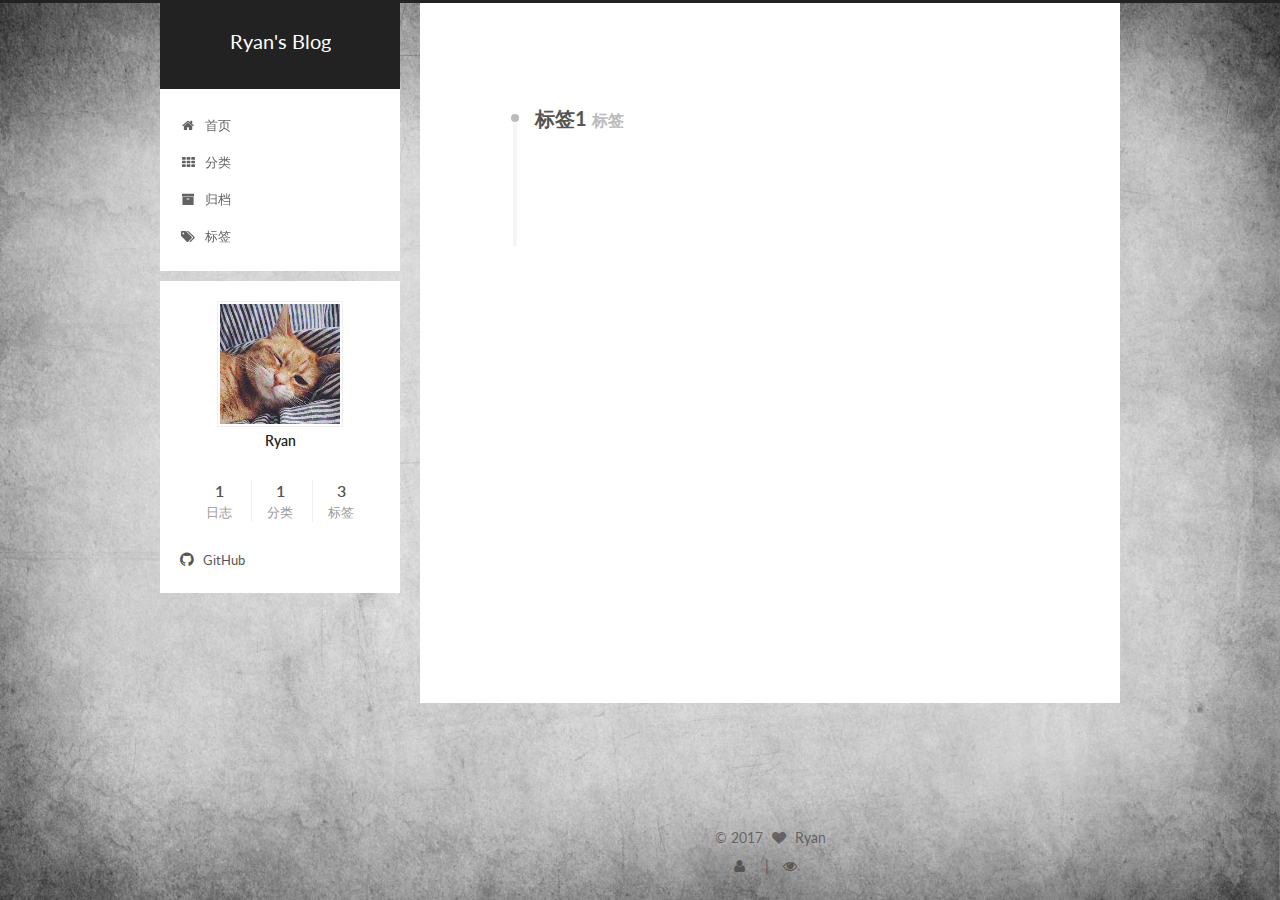
<file: tags/标签1/index.html>
<!doctype html>



  


<html class="theme-next pisces use-motion" lang="zh-Hans">
<head>
  <meta charset="UTF-8"/>
<meta http-equiv="X-UA-Compatible" content="IE=edge" />
<meta name="viewport" content="width=device-width, initial-scale=1, maximum-scale=1"/>



<meta http-equiv="Cache-Control" content="no-transform" />
<meta http-equiv="Cache-Control" content="no-siteapp" />












  
  
  <link href="/lib/fancybox/source/jquery.fancybox.css?v=2.1.5" rel="stylesheet" type="text/css" />




  
  
  
  

  
    
    
  

  

  

  

  

  
    
    
    <link href="//fonts.googleapis.com/css?family=Lato:300,300italic,400,400italic,700,700italic&subset=latin,latin-ext" rel="stylesheet" type="text/css">
  






<link href="/lib/font-awesome/css/font-awesome.min.css?v=4.6.2" rel="stylesheet" type="text/css" />

<link href="/css/main.css?v=5.1.0" rel="stylesheet" type="text/css" />


  <meta name="keywords" content="Hexo, NexT" />








  <link rel="shortcut icon" type="image/x-icon" href="/images/favicon.png?v=5.1.0" />






<meta property="og:type" content="website">
<meta property="og:title" content="Ryan's Blog">
<meta property="og:url" content="http://yoursite.com/tags/标签1/index.html">
<meta property="og:site_name" content="Ryan's Blog">
<meta name="twitter:card" content="summary">
<meta name="twitter:title" content="Ryan's Blog">



<script type="text/javascript" id="hexo.configurations">
  var NexT = window.NexT || {};
  var CONFIG = {
    root: '/',
    scheme: 'Pisces',
    sidebar: {"position":"left","display":"always"},
    fancybox: true,
    motion: true,
    duoshuo: {
      userId: '0',
      author: '博主'
    },
    algolia: {
      applicationID: '',
      apiKey: '',
      indexName: '',
      hits: {"per_page":10},
      labels: {"input_placeholder":"Search for Posts","hits_empty":"We didn't find any results for the search: ${query}","hits_stats":"${hits} results found in ${time} ms"}
    }
  };
</script>



  <link rel="canonical" href="http://yoursite.com/tags/标签1/"/>





  <title> 标签: 标签1 | Ryan's Blog </title>
</head>

<body itemscope itemtype="http://schema.org/WebPage" lang="zh-Hans">

  










  
  
    
  

  <div class="container one-collumn sidebar-position-left  ">
    <div class="headband"></div>

    <header id="header" class="header" itemscope itemtype="http://schema.org/WPHeader">
      <div class="header-inner"><div class="site-meta ">
  

  <div class="custom-logo-site-title">
    <a href="/"  class="brand" rel="start">
      <span class="logo-line-before"><i></i></span>
      <span class="site-title">Ryan's Blog</span>
      <span class="logo-line-after"><i></i></span>
    </a>
  </div>
    
      <p class="site-subtitle"></p>
    
</div>

<div class="site-nav-toggle">
  <button>
    <span class="btn-bar"></span>
    <span class="btn-bar"></span>
    <span class="btn-bar"></span>
  </button>
</div>

<nav class="site-nav">
  

  
    <ul id="menu" class="menu">
      
        
        <li class="menu-item menu-item-home">
          <a href="/" rel="section">
            
              <i class="menu-item-icon fa fa-fw fa-home"></i> <br />
            
            首页
          </a>
        </li>
      
        
        <li class="menu-item menu-item-categories">
          <a href="/categories" rel="section">
            
              <i class="menu-item-icon fa fa-fw fa-th"></i> <br />
            
            分类
          </a>
        </li>
      
        
        <li class="menu-item menu-item-archives">
          <a href="/archives" rel="section">
            
              <i class="menu-item-icon fa fa-fw fa-archive"></i> <br />
            
            归档
          </a>
        </li>
      
        
        <li class="menu-item menu-item-tags">
          <a href="/tags" rel="section">
            
              <i class="menu-item-icon fa fa-fw fa-tags"></i> <br />
            
            标签
          </a>
        </li>
      

      
    </ul>
  

  
</nav>



 </div>
    </header>

    <main id="main" class="main">
      <div class="main-inner">
        <div class="content-wrap">
          <div id="content" class="content">
            

  <div id="posts" class="posts-collapse">
    <div class="collection-title">
      <h2 >
        标签1
        <small>标签</small>
      </h2>
    </div>

    
      

  <article class="post post-type-normal" itemscope itemtype="http://schema.org/Article">
    <header class="post-header">

      <h1 class="post-title">
        
            <a class="post-title-link" href="/2017/01/02/hello-world/" itemprop="url">
              
                <span itemprop="name">Hello World</span>
              
            </a>
        
      </h1>

      <div class="post-meta">
        <time class="post-time" itemprop="dateCreated"
              datetime="2017-01-02T20:04:10+08:00"
              content="2017-01-02" >
          01-02
        </time>
      </div>

    </header>
  </article>


    
  </div>

  


          </div>
          


          

        </div>
        
          
  
  <div class="sidebar-toggle">
    <div class="sidebar-toggle-line-wrap">
      <span class="sidebar-toggle-line sidebar-toggle-line-first"></span>
      <span class="sidebar-toggle-line sidebar-toggle-line-middle"></span>
      <span class="sidebar-toggle-line sidebar-toggle-line-last"></span>
    </div>
  </div>

  <aside id="sidebar" class="sidebar">
    <div class="sidebar-inner">

      

      

      <section class="site-overview sidebar-panel sidebar-panel-active">
        <div class="site-author motion-element" itemprop="author" itemscope itemtype="http://schema.org/Person">
          <img class="site-author-image" itemprop="image"
               src="/images/avatar.gif"
               alt="Ryan" />
          <p class="site-author-name" itemprop="name">Ryan</p>
          <p class="site-description motion-element" itemprop="description"></p>
        </div>
        <nav class="site-state motion-element">
        
          
            <div class="site-state-item site-state-posts">
              <a href="/archives">
                <span class="site-state-item-count">1</span>
                <span class="site-state-item-name">日志</span>
              </a>
            </div>
          

          
            <div class="site-state-item site-state-categories">
              <a href="/categories">
                <span class="site-state-item-count">1</span>
                <span class="site-state-item-name">分类</span>
              </a>
            </div>
          

          
            <div class="site-state-item site-state-tags">
              <a href="/tags">
                <span class="site-state-item-count">3</span>
                <span class="site-state-item-name">标签</span>
              </a>
            </div>
          

        </nav>

        

        <div class="links-of-author motion-element">
          
            
              <span class="links-of-author-item">
                <a href="https://github.com/Ryan930203" target="_blank" title="GitHub">
                  
                    <i class="fa fa-fw fa-github"></i>
                  
                  GitHub
                </a>
              </span>
            
          
        </div>

        
        

        
        

        


      </section>

      

    </div>
  </aside>


        
      </div>
    </main>

    <footer id="footer" class="footer">
      <div class="footer-inner">
        <div class="copyright" >
  
  &copy; 
  <span itemprop="copyrightYear">2017</span>
  <span class="with-love">
    <i class="fa fa-heart"></i>
  </span>
  <span class="author" itemprop="copyrightHolder">Ryan</span>
</div>



        

<div class="busuanzi-count">

  <script async src="https://dn-lbstatics.qbox.me/busuanzi/2.3/busuanzi.pure.mini.js"></script>

  
    <span class="site-uv"><i class="fa fa-user"></i><span class="busuanzi-value" id="busuanzi_value_site_uv"></span></span>
  

  
    <span class="site-pv"><i class="fa fa-eye"></i><span class="busuanzi-value" id="busuanzi_value_site_pv"></span></span>
  
  
</div>



        
      </div>
    </footer>

    <div class="back-to-top">
      <i class="fa fa-arrow-up"></i>
    </div>
  </div>

  

<script type="text/javascript">
  if (Object.prototype.toString.call(window.Promise) !== '[object Function]') {
    window.Promise = null;
  }
</script>









  



  
  <script type="text/javascript" src="/lib/jquery/index.js?v=2.1.3"></script>

  
  <script type="text/javascript" src="/lib/fastclick/lib/fastclick.min.js?v=1.0.6"></script>

  
  <script type="text/javascript" src="/lib/jquery_lazyload/jquery.lazyload.js?v=1.9.7"></script>

  
  <script type="text/javascript" src="/lib/velocity/velocity.min.js?v=1.2.1"></script>

  
  <script type="text/javascript" src="/lib/velocity/velocity.ui.min.js?v=1.2.1"></script>

  
  <script type="text/javascript" src="/lib/fancybox/source/jquery.fancybox.pack.js?v=2.1.5"></script>


  


  <script type="text/javascript" src="/js/src/utils.js?v=5.1.0"></script>

  <script type="text/javascript" src="/js/src/motion.js?v=5.1.0"></script>



  
  


  <script type="text/javascript" src="/js/src/affix.js?v=5.1.0"></script>

  <script type="text/javascript" src="/js/src/schemes/pisces.js?v=5.1.0"></script>



  

  


  <script type="text/javascript" src="/js/src/bootstrap.js?v=5.1.0"></script>



  

  
    
  

  <script type="text/javascript">
    var duoshuoQuery = {short_name:"ryan930203"};
    (function() {
      var ds = document.createElement('script');
      ds.type = 'text/javascript';ds.async = true;
      ds.id = 'duoshuo-script';
      ds.src = (document.location.protocol == 'https:' ? 'https:' : 'http:') + '//static.duoshuo.com/embed.js';
      ds.charset = 'UTF-8';
      (document.getElementsByTagName('head')[0]
      || document.getElementsByTagName('body')[0]).appendChild(ds);
    })();
  </script>

  
    
    
    <script src="/lib/ua-parser-js/dist/ua-parser.min.js?v=0.7.9"></script>
    <script src="/js/src/hook-duoshuo.js"></script>
  










  
  

  

  

  

  


</body>
</html>
</file>
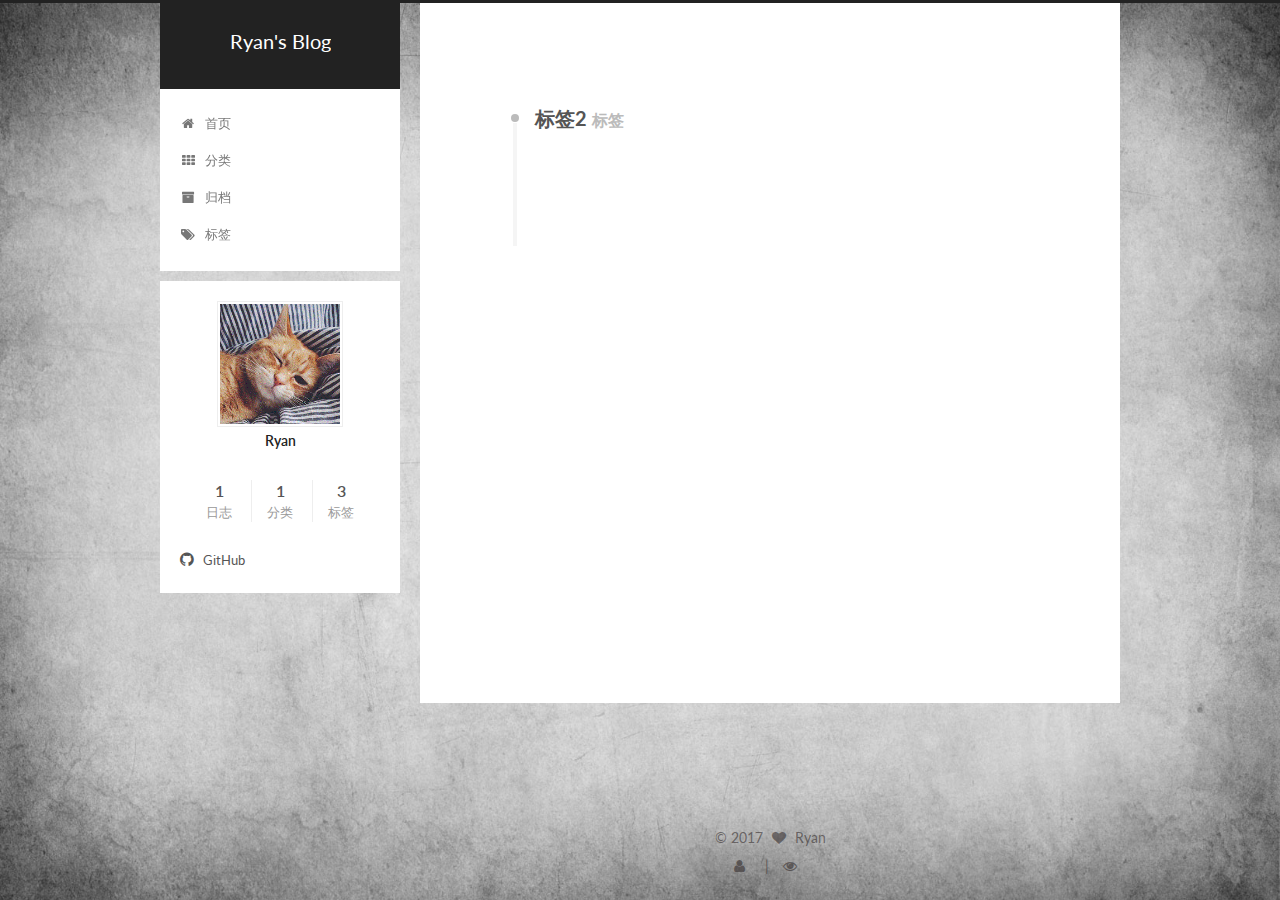
<file: tags/标签2/index.html>
<!doctype html>



  


<html class="theme-next pisces use-motion" lang="zh-Hans">
<head>
  <meta charset="UTF-8"/>
<meta http-equiv="X-UA-Compatible" content="IE=edge" />
<meta name="viewport" content="width=device-width, initial-scale=1, maximum-scale=1"/>



<meta http-equiv="Cache-Control" content="no-transform" />
<meta http-equiv="Cache-Control" content="no-siteapp" />












  
  
  <link href="/lib/fancybox/source/jquery.fancybox.css?v=2.1.5" rel="stylesheet" type="text/css" />




  
  
  
  

  
    
    
  

  

  

  

  

  
    
    
    <link href="//fonts.googleapis.com/css?family=Lato:300,300italic,400,400italic,700,700italic&subset=latin,latin-ext" rel="stylesheet" type="text/css">
  






<link href="/lib/font-awesome/css/font-awesome.min.css?v=4.6.2" rel="stylesheet" type="text/css" />

<link href="/css/main.css?v=5.1.0" rel="stylesheet" type="text/css" />


  <meta name="keywords" content="Hexo, NexT" />








  <link rel="shortcut icon" type="image/x-icon" href="/images/favicon.png?v=5.1.0" />






<meta property="og:type" content="website">
<meta property="og:title" content="Ryan's Blog">
<meta property="og:url" content="http://yoursite.com/tags/标签2/index.html">
<meta property="og:site_name" content="Ryan's Blog">
<meta name="twitter:card" content="summary">
<meta name="twitter:title" content="Ryan's Blog">



<script type="text/javascript" id="hexo.configurations">
  var NexT = window.NexT || {};
  var CONFIG = {
    root: '/',
    scheme: 'Pisces',
    sidebar: {"position":"left","display":"always"},
    fancybox: true,
    motion: true,
    duoshuo: {
      userId: '0',
      author: '博主'
    },
    algolia: {
      applicationID: '',
      apiKey: '',
      indexName: '',
      hits: {"per_page":10},
      labels: {"input_placeholder":"Search for Posts","hits_empty":"We didn't find any results for the search: ${query}","hits_stats":"${hits} results found in ${time} ms"}
    }
  };
</script>



  <link rel="canonical" href="http://yoursite.com/tags/标签2/"/>





  <title> 标签: 标签2 | Ryan's Blog </title>
</head>

<body itemscope itemtype="http://schema.org/WebPage" lang="zh-Hans">

  










  
  
    
  

  <div class="container one-collumn sidebar-position-left  ">
    <div class="headband"></div>

    <header id="header" class="header" itemscope itemtype="http://schema.org/WPHeader">
      <div class="header-inner"><div class="site-meta ">
  

  <div class="custom-logo-site-title">
    <a href="/"  class="brand" rel="start">
      <span class="logo-line-before"><i></i></span>
      <span class="site-title">Ryan's Blog</span>
      <span class="logo-line-after"><i></i></span>
    </a>
  </div>
    
      <p class="site-subtitle"></p>
    
</div>

<div class="site-nav-toggle">
  <button>
    <span class="btn-bar"></span>
    <span class="btn-bar"></span>
    <span class="btn-bar"></span>
  </button>
</div>

<nav class="site-nav">
  

  
    <ul id="menu" class="menu">
      
        
        <li class="menu-item menu-item-home">
          <a href="/" rel="section">
            
              <i class="menu-item-icon fa fa-fw fa-home"></i> <br />
            
            首页
          </a>
        </li>
      
        
        <li class="menu-item menu-item-categories">
          <a href="/categories" rel="section">
            
              <i class="menu-item-icon fa fa-fw fa-th"></i> <br />
            
            分类
          </a>
        </li>
      
        
        <li class="menu-item menu-item-archives">
          <a href="/archives" rel="section">
            
              <i class="menu-item-icon fa fa-fw fa-archive"></i> <br />
            
            归档
          </a>
        </li>
      
        
        <li class="menu-item menu-item-tags">
          <a href="/tags" rel="section">
            
              <i class="menu-item-icon fa fa-fw fa-tags"></i> <br />
            
            标签
          </a>
        </li>
      

      
    </ul>
  

  
</nav>



 </div>
    </header>

    <main id="main" class="main">
      <div class="main-inner">
        <div class="content-wrap">
          <div id="content" class="content">
            

  <div id="posts" class="posts-collapse">
    <div class="collection-title">
      <h2 >
        标签2
        <small>标签</small>
      </h2>
    </div>

    
      

  <article class="post post-type-normal" itemscope itemtype="http://schema.org/Article">
    <header class="post-header">

      <h1 class="post-title">
        
            <a class="post-title-link" href="/2017/01/02/hello-world/" itemprop="url">
              
                <span itemprop="name">Hello World</span>
              
            </a>
        
      </h1>

      <div class="post-meta">
        <time class="post-time" itemprop="dateCreated"
              datetime="2017-01-02T20:04:10+08:00"
              content="2017-01-02" >
          01-02
        </time>
      </div>

    </header>
  </article>


    
  </div>

  


          </div>
          


          

        </div>
        
          
  
  <div class="sidebar-toggle">
    <div class="sidebar-toggle-line-wrap">
      <span class="sidebar-toggle-line sidebar-toggle-line-first"></span>
      <span class="sidebar-toggle-line sidebar-toggle-line-middle"></span>
      <span class="sidebar-toggle-line sidebar-toggle-line-last"></span>
    </div>
  </div>

  <aside id="sidebar" class="sidebar">
    <div class="sidebar-inner">

      

      

      <section class="site-overview sidebar-panel sidebar-panel-active">
        <div class="site-author motion-element" itemprop="author" itemscope itemtype="http://schema.org/Person">
          <img class="site-author-image" itemprop="image"
               src="/images/avatar.gif"
               alt="Ryan" />
          <p class="site-author-name" itemprop="name">Ryan</p>
          <p class="site-description motion-element" itemprop="description"></p>
        </div>
        <nav class="site-state motion-element">
        
          
            <div class="site-state-item site-state-posts">
              <a href="/archives">
                <span class="site-state-item-count">1</span>
                <span class="site-state-item-name">日志</span>
              </a>
            </div>
          

          
            <div class="site-state-item site-state-categories">
              <a href="/categories">
                <span class="site-state-item-count">1</span>
                <span class="site-state-item-name">分类</span>
              </a>
            </div>
          

          
            <div class="site-state-item site-state-tags">
              <a href="/tags">
                <span class="site-state-item-count">3</span>
                <span class="site-state-item-name">标签</span>
              </a>
            </div>
          

        </nav>

        

        <div class="links-of-author motion-element">
          
            
              <span class="links-of-author-item">
                <a href="https://github.com/Ryan930203" target="_blank" title="GitHub">
                  
                    <i class="fa fa-fw fa-github"></i>
                  
                  GitHub
                </a>
              </span>
            
          
        </div>

        
        

        
        

        


      </section>

      

    </div>
  </aside>


        
      </div>
    </main>

    <footer id="footer" class="footer">
      <div class="footer-inner">
        <div class="copyright" >
  
  &copy; 
  <span itemprop="copyrightYear">2017</span>
  <span class="with-love">
    <i class="fa fa-heart"></i>
  </span>
  <span class="author" itemprop="copyrightHolder">Ryan</span>
</div>



        

<div class="busuanzi-count">

  <script async src="https://dn-lbstatics.qbox.me/busuanzi/2.3/busuanzi.pure.mini.js"></script>

  
    <span class="site-uv"><i class="fa fa-user"></i><span class="busuanzi-value" id="busuanzi_value_site_uv"></span></span>
  

  
    <span class="site-pv"><i class="fa fa-eye"></i><span class="busuanzi-value" id="busuanzi_value_site_pv"></span></span>
  
  
</div>



        
      </div>
    </footer>

    <div class="back-to-top">
      <i class="fa fa-arrow-up"></i>
    </div>
  </div>

  

<script type="text/javascript">
  if (Object.prototype.toString.call(window.Promise) !== '[object Function]') {
    window.Promise = null;
  }
</script>









  



  
  <script type="text/javascript" src="/lib/jquery/index.js?v=2.1.3"></script>

  
  <script type="text/javascript" src="/lib/fastclick/lib/fastclick.min.js?v=1.0.6"></script>

  
  <script type="text/javascript" src="/lib/jquery_lazyload/jquery.lazyload.js?v=1.9.7"></script>

  
  <script type="text/javascript" src="/lib/velocity/velocity.min.js?v=1.2.1"></script>

  
  <script type="text/javascript" src="/lib/velocity/velocity.ui.min.js?v=1.2.1"></script>

  
  <script type="text/javascript" src="/lib/fancybox/source/jquery.fancybox.pack.js?v=2.1.5"></script>


  


  <script type="text/javascript" src="/js/src/utils.js?v=5.1.0"></script>

  <script type="text/javascript" src="/js/src/motion.js?v=5.1.0"></script>



  
  


  <script type="text/javascript" src="/js/src/affix.js?v=5.1.0"></script>

  <script type="text/javascript" src="/js/src/schemes/pisces.js?v=5.1.0"></script>



  

  


  <script type="text/javascript" src="/js/src/bootstrap.js?v=5.1.0"></script>



  

  
    
  

  <script type="text/javascript">
    var duoshuoQuery = {short_name:"ryan930203"};
    (function() {
      var ds = document.createElement('script');
      ds.type = 'text/javascript';ds.async = true;
      ds.id = 'duoshuo-script';
      ds.src = (document.location.protocol == 'https:' ? 'https:' : 'http:') + '//static.duoshuo.com/embed.js';
      ds.charset = 'UTF-8';
      (document.getElementsByTagName('head')[0]
      || document.getElementsByTagName('body')[0]).appendChild(ds);
    })();
  </script>

  
    
    
    <script src="/lib/ua-parser-js/dist/ua-parser.min.js?v=0.7.9"></script>
    <script src="/js/src/hook-duoshuo.js"></script>
  










  
  

  

  

  

  


</body>
</html>
</file>
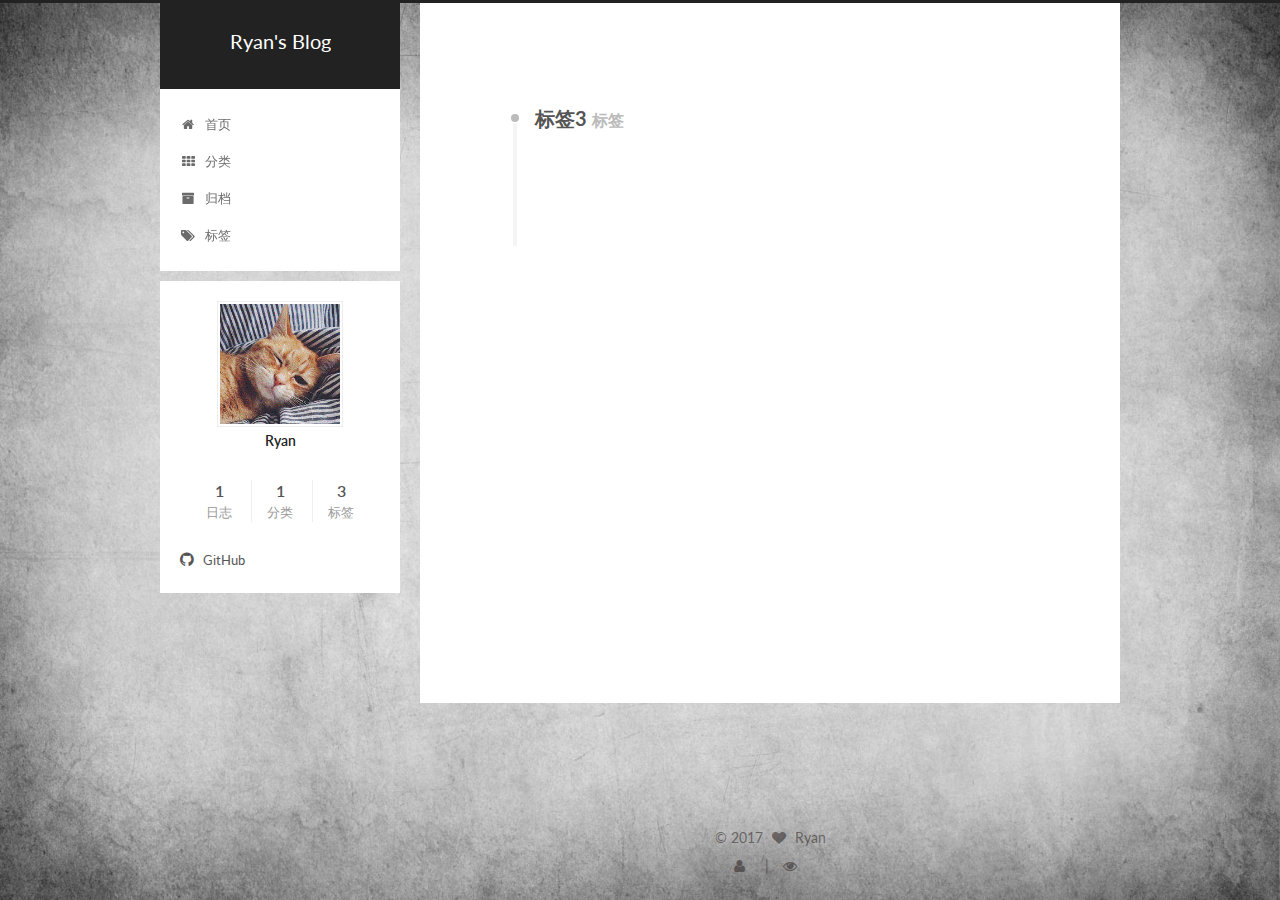
<file: tags/标签3/index.html>
<!doctype html>



  


<html class="theme-next pisces use-motion" lang="zh-Hans">
<head>
  <meta charset="UTF-8"/>
<meta http-equiv="X-UA-Compatible" content="IE=edge" />
<meta name="viewport" content="width=device-width, initial-scale=1, maximum-scale=1"/>



<meta http-equiv="Cache-Control" content="no-transform" />
<meta http-equiv="Cache-Control" content="no-siteapp" />












  
  
  <link href="/lib/fancybox/source/jquery.fancybox.css?v=2.1.5" rel="stylesheet" type="text/css" />




  
  
  
  

  
    
    
  

  

  

  

  

  
    
    
    <link href="//fonts.googleapis.com/css?family=Lato:300,300italic,400,400italic,700,700italic&subset=latin,latin-ext" rel="stylesheet" type="text/css">
  






<link href="/lib/font-awesome/css/font-awesome.min.css?v=4.6.2" rel="stylesheet" type="text/css" />

<link href="/css/main.css?v=5.1.0" rel="stylesheet" type="text/css" />


  <meta name="keywords" content="Hexo, NexT" />








  <link rel="shortcut icon" type="image/x-icon" href="/images/favicon.png?v=5.1.0" />






<meta property="og:type" content="website">
<meta property="og:title" content="Ryan's Blog">
<meta property="og:url" content="http://yoursite.com/tags/标签3/index.html">
<meta property="og:site_name" content="Ryan's Blog">
<meta name="twitter:card" content="summary">
<meta name="twitter:title" content="Ryan's Blog">



<script type="text/javascript" id="hexo.configurations">
  var NexT = window.NexT || {};
  var CONFIG = {
    root: '/',
    scheme: 'Pisces',
    sidebar: {"position":"left","display":"always"},
    fancybox: true,
    motion: true,
    duoshuo: {
      userId: '0',
      author: '博主'
    },
    algolia: {
      applicationID: '',
      apiKey: '',
      indexName: '',
      hits: {"per_page":10},
      labels: {"input_placeholder":"Search for Posts","hits_empty":"We didn't find any results for the search: ${query}","hits_stats":"${hits} results found in ${time} ms"}
    }
  };
</script>



  <link rel="canonical" href="http://yoursite.com/tags/标签3/"/>





  <title> 标签: 标签3 | Ryan's Blog </title>
</head>

<body itemscope itemtype="http://schema.org/WebPage" lang="zh-Hans">

  










  
  
    
  

  <div class="container one-collumn sidebar-position-left  ">
    <div class="headband"></div>

    <header id="header" class="header" itemscope itemtype="http://schema.org/WPHeader">
      <div class="header-inner"><div class="site-meta ">
  

  <div class="custom-logo-site-title">
    <a href="/"  class="brand" rel="start">
      <span class="logo-line-before"><i></i></span>
      <span class="site-title">Ryan's Blog</span>
      <span class="logo-line-after"><i></i></span>
    </a>
  </div>
    
      <p class="site-subtitle"></p>
    
</div>

<div class="site-nav-toggle">
  <button>
    <span class="btn-bar"></span>
    <span class="btn-bar"></span>
    <span class="btn-bar"></span>
  </button>
</div>

<nav class="site-nav">
  

  
    <ul id="menu" class="menu">
      
        
        <li class="menu-item menu-item-home">
          <a href="/" rel="section">
            
              <i class="menu-item-icon fa fa-fw fa-home"></i> <br />
            
            首页
          </a>
        </li>
      
        
        <li class="menu-item menu-item-categories">
          <a href="/categories" rel="section">
            
              <i class="menu-item-icon fa fa-fw fa-th"></i> <br />
            
            分类
          </a>
        </li>
      
        
        <li class="menu-item menu-item-archives">
          <a href="/archives" rel="section">
            
              <i class="menu-item-icon fa fa-fw fa-archive"></i> <br />
            
            归档
          </a>
        </li>
      
        
        <li class="menu-item menu-item-tags">
          <a href="/tags" rel="section">
            
              <i class="menu-item-icon fa fa-fw fa-tags"></i> <br />
            
            标签
          </a>
        </li>
      

      
    </ul>
  

  
</nav>



 </div>
    </header>

    <main id="main" class="main">
      <div class="main-inner">
        <div class="content-wrap">
          <div id="content" class="content">
            

  <div id="posts" class="posts-collapse">
    <div class="collection-title">
      <h2 >
        标签3
        <small>标签</small>
      </h2>
    </div>

    
      

  <article class="post post-type-normal" itemscope itemtype="http://schema.org/Article">
    <header class="post-header">

      <h1 class="post-title">
        
            <a class="post-title-link" href="/2017/01/02/hello-world/" itemprop="url">
              
                <span itemprop="name">Hello World</span>
              
            </a>
        
      </h1>

      <div class="post-meta">
        <time class="post-time" itemprop="dateCreated"
              datetime="2017-01-02T20:04:10+08:00"
              content="2017-01-02" >
          01-02
        </time>
      </div>

    </header>
  </article>


    
  </div>

  


          </div>
          


          

        </div>
        
          
  
  <div class="sidebar-toggle">
    <div class="sidebar-toggle-line-wrap">
      <span class="sidebar-toggle-line sidebar-toggle-line-first"></span>
      <span class="sidebar-toggle-line sidebar-toggle-line-middle"></span>
      <span class="sidebar-toggle-line sidebar-toggle-line-last"></span>
    </div>
  </div>

  <aside id="sidebar" class="sidebar">
    <div class="sidebar-inner">

      

      

      <section class="site-overview sidebar-panel sidebar-panel-active">
        <div class="site-author motion-element" itemprop="author" itemscope itemtype="http://schema.org/Person">
          <img class="site-author-image" itemprop="image"
               src="/images/avatar.gif"
               alt="Ryan" />
          <p class="site-author-name" itemprop="name">Ryan</p>
          <p class="site-description motion-element" itemprop="description"></p>
        </div>
        <nav class="site-state motion-element">
        
          
            <div class="site-state-item site-state-posts">
              <a href="/archives">
                <span class="site-state-item-count">1</span>
                <span class="site-state-item-name">日志</span>
              </a>
            </div>
          

          
            <div class="site-state-item site-state-categories">
              <a href="/categories">
                <span class="site-state-item-count">1</span>
                <span class="site-state-item-name">分类</span>
              </a>
            </div>
          

          
            <div class="site-state-item site-state-tags">
              <a href="/tags">
                <span class="site-state-item-count">3</span>
                <span class="site-state-item-name">标签</span>
              </a>
            </div>
          

        </nav>

        

        <div class="links-of-author motion-element">
          
            
              <span class="links-of-author-item">
                <a href="https://github.com/Ryan930203" target="_blank" title="GitHub">
                  
                    <i class="fa fa-fw fa-github"></i>
                  
                  GitHub
                </a>
              </span>
            
          
        </div>

        
        

        
        

        


      </section>

      

    </div>
  </aside>


        
      </div>
    </main>

    <footer id="footer" class="footer">
      <div class="footer-inner">
        <div class="copyright" >
  
  &copy; 
  <span itemprop="copyrightYear">2017</span>
  <span class="with-love">
    <i class="fa fa-heart"></i>
  </span>
  <span class="author" itemprop="copyrightHolder">Ryan</span>
</div>



        

<div class="busuanzi-count">

  <script async src="https://dn-lbstatics.qbox.me/busuanzi/2.3/busuanzi.pure.mini.js"></script>

  
    <span class="site-uv"><i class="fa fa-user"></i><span class="busuanzi-value" id="busuanzi_value_site_uv"></span></span>
  

  
    <span class="site-pv"><i class="fa fa-eye"></i><span class="busuanzi-value" id="busuanzi_value_site_pv"></span></span>
  
  
</div>



        
      </div>
    </footer>

    <div class="back-to-top">
      <i class="fa fa-arrow-up"></i>
    </div>
  </div>

  

<script type="text/javascript">
  if (Object.prototype.toString.call(window.Promise) !== '[object Function]') {
    window.Promise = null;
  }
</script>









  



  
  <script type="text/javascript" src="/lib/jquery/index.js?v=2.1.3"></script>

  
  <script type="text/javascript" src="/lib/fastclick/lib/fastclick.min.js?v=1.0.6"></script>

  
  <script type="text/javascript" src="/lib/jquery_lazyload/jquery.lazyload.js?v=1.9.7"></script>

  
  <script type="text/javascript" src="/lib/velocity/velocity.min.js?v=1.2.1"></script>

  
  <script type="text/javascript" src="/lib/velocity/velocity.ui.min.js?v=1.2.1"></script>

  
  <script type="text/javascript" src="/lib/fancybox/source/jquery.fancybox.pack.js?v=2.1.5"></script>


  


  <script type="text/javascript" src="/js/src/utils.js?v=5.1.0"></script>

  <script type="text/javascript" src="/js/src/motion.js?v=5.1.0"></script>



  
  


  <script type="text/javascript" src="/js/src/affix.js?v=5.1.0"></script>

  <script type="text/javascript" src="/js/src/schemes/pisces.js?v=5.1.0"></script>



  

  


  <script type="text/javascript" src="/js/src/bootstrap.js?v=5.1.0"></script>



  

  
    
  

  <script type="text/javascript">
    var duoshuoQuery = {short_name:"ryan930203"};
    (function() {
      var ds = document.createElement('script');
      ds.type = 'text/javascript';ds.async = true;
      ds.id = 'duoshuo-script';
      ds.src = (document.location.protocol == 'https:' ? 'https:' : 'http:') + '//static.duoshuo.com/embed.js';
      ds.charset = 'UTF-8';
      (document.getElementsByTagName('head')[0]
      || document.getElementsByTagName('body')[0]).appendChild(ds);
    })();
  </script>

  
    
    
    <script src="/lib/ua-parser-js/dist/ua-parser.min.js?v=0.7.9"></script>
    <script src="/js/src/hook-duoshuo.js"></script>
  










  
  

  

  

  

  


</body>
</html>
</file>
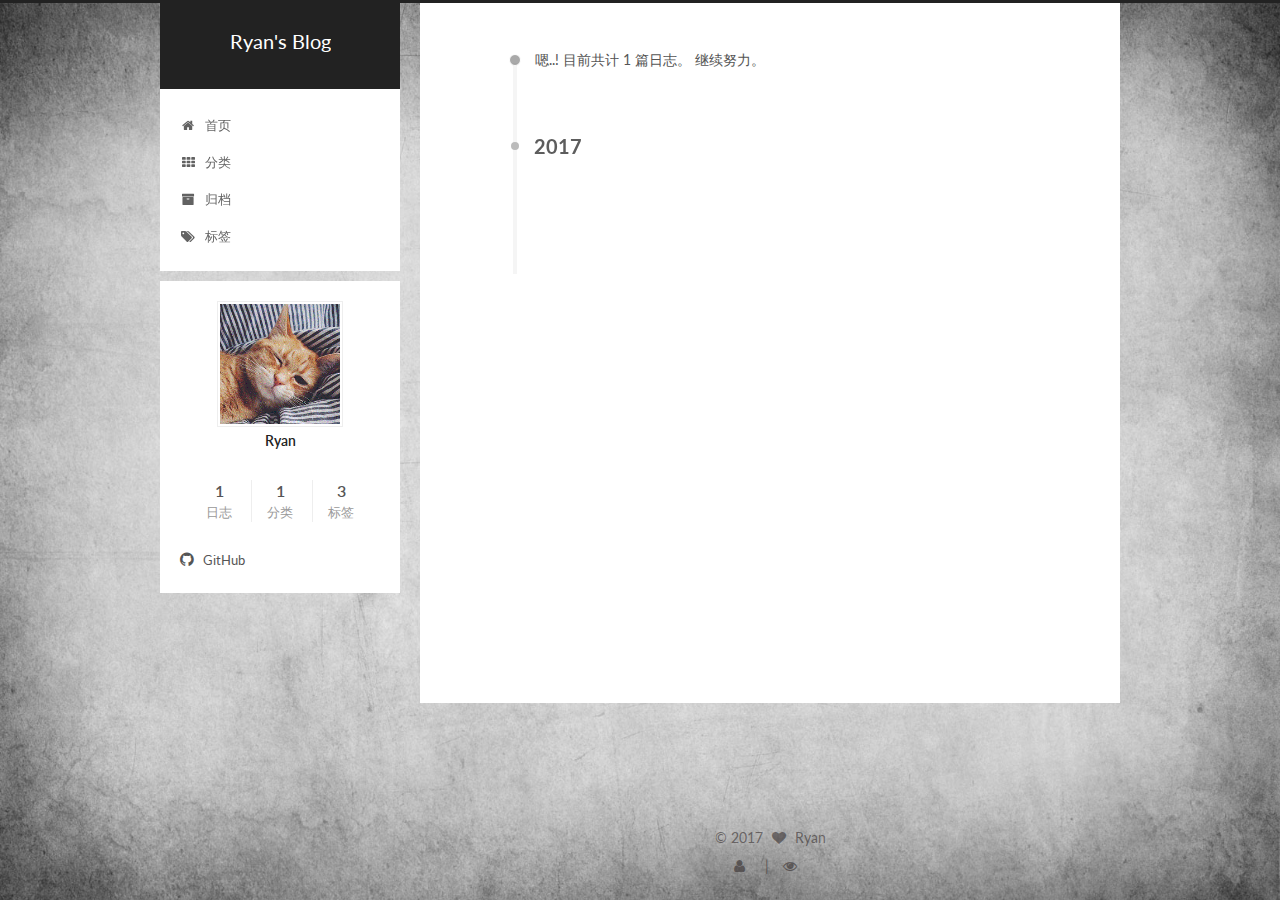
<file: archives/2017/01/index.html>
<!doctype html>



  


<html class="theme-next pisces use-motion" lang="zh-Hans">
<head>
  <meta charset="UTF-8"/>
<meta http-equiv="X-UA-Compatible" content="IE=edge" />
<meta name="viewport" content="width=device-width, initial-scale=1, maximum-scale=1"/>



<meta http-equiv="Cache-Control" content="no-transform" />
<meta http-equiv="Cache-Control" content="no-siteapp" />












  
  
  <link href="/lib/fancybox/source/jquery.fancybox.css?v=2.1.5" rel="stylesheet" type="text/css" />




  
  
  
  

  
    
    
  

  

  

  

  

  
    
    
    <link href="//fonts.googleapis.com/css?family=Lato:300,300italic,400,400italic,700,700italic&subset=latin,latin-ext" rel="stylesheet" type="text/css">
  






<link href="/lib/font-awesome/css/font-awesome.min.css?v=4.6.2" rel="stylesheet" type="text/css" />

<link href="/css/main.css?v=5.1.0" rel="stylesheet" type="text/css" />


  <meta name="keywords" content="Hexo, NexT" />








  <link rel="shortcut icon" type="image/x-icon" href="/images/favicon.png?v=5.1.0" />






<meta property="og:type" content="website">
<meta property="og:title" content="Ryan's Blog">
<meta property="og:url" content="http://yoursite.com/archives/2017/01/index.html">
<meta property="og:site_name" content="Ryan's Blog">
<meta name="twitter:card" content="summary">
<meta name="twitter:title" content="Ryan's Blog">



<script type="text/javascript" id="hexo.configurations">
  var NexT = window.NexT || {};
  var CONFIG = {
    root: '/',
    scheme: 'Pisces',
    sidebar: {"position":"left","display":"always"},
    fancybox: true,
    motion: true,
    duoshuo: {
      userId: '0',
      author: '博主'
    },
    algolia: {
      applicationID: '',
      apiKey: '',
      indexName: '',
      hits: {"per_page":10},
      labels: {"input_placeholder":"Search for Posts","hits_empty":"We didn't find any results for the search: ${query}","hits_stats":"${hits} results found in ${time} ms"}
    }
  };
</script>



  <link rel="canonical" href="http://yoursite.com/archives/2017/01/"/>





  <title> 归档 | Ryan's Blog </title>
</head>

<body itemscope itemtype="http://schema.org/WebPage" lang="zh-Hans">

  










  
  
    
  

  <div class="container one-collumn sidebar-position-left  page-archive  ">
    <div class="headband"></div>

    <header id="header" class="header" itemscope itemtype="http://schema.org/WPHeader">
      <div class="header-inner"><div class="site-meta ">
  

  <div class="custom-logo-site-title">
    <a href="/"  class="brand" rel="start">
      <span class="logo-line-before"><i></i></span>
      <span class="site-title">Ryan's Blog</span>
      <span class="logo-line-after"><i></i></span>
    </a>
  </div>
    
      <p class="site-subtitle"></p>
    
</div>

<div class="site-nav-toggle">
  <button>
    <span class="btn-bar"></span>
    <span class="btn-bar"></span>
    <span class="btn-bar"></span>
  </button>
</div>

<nav class="site-nav">
  

  
    <ul id="menu" class="menu">
      
        
        <li class="menu-item menu-item-home">
          <a href="/" rel="section">
            
              <i class="menu-item-icon fa fa-fw fa-home"></i> <br />
            
            首页
          </a>
        </li>
      
        
        <li class="menu-item menu-item-categories">
          <a href="/categories" rel="section">
            
              <i class="menu-item-icon fa fa-fw fa-th"></i> <br />
            
            分类
          </a>
        </li>
      
        
        <li class="menu-item menu-item-archives">
          <a href="/archives" rel="section">
            
              <i class="menu-item-icon fa fa-fw fa-archive"></i> <br />
            
            归档
          </a>
        </li>
      
        
        <li class="menu-item menu-item-tags">
          <a href="/tags" rel="section">
            
              <i class="menu-item-icon fa fa-fw fa-tags"></i> <br />
            
            标签
          </a>
        </li>
      

      
    </ul>
  

  
</nav>



 </div>
    </header>

    <main id="main" class="main">
      <div class="main-inner">
        <div class="content-wrap">
          <div id="content" class="content">
            

  <section id="posts" class="posts-collapse">
    <span class="archive-move-on"></span>

    <span class="archive-page-counter">
      
      
      
        
      
      嗯..! 目前共计 1 篇日志。 继续努力。
    </span>

    

      
      
      

      
        
        <div class="collection-title">
          <h2 class="archive-year motion-element" id="archive-year-2017">2017</h2>
        </div>
      
      

      

  <article class="post post-type-normal" itemscope itemtype="http://schema.org/Article">
    <header class="post-header">

      <h1 class="post-title">
        
            <a class="post-title-link" href="/2017/01/02/hello-world/" itemprop="url">
              
                <span itemprop="name">Hello World</span>
              
            </a>
        
      </h1>

      <div class="post-meta">
        <time class="post-time" itemprop="dateCreated"
              datetime="2017-01-02T20:04:10+08:00"
              content="2017-01-02" >
          01-02
        </time>
      </div>

    </header>
  </article>



    

  </section>

  



          </div>
          


          

        </div>
        
          
  
  <div class="sidebar-toggle">
    <div class="sidebar-toggle-line-wrap">
      <span class="sidebar-toggle-line sidebar-toggle-line-first"></span>
      <span class="sidebar-toggle-line sidebar-toggle-line-middle"></span>
      <span class="sidebar-toggle-line sidebar-toggle-line-last"></span>
    </div>
  </div>

  <aside id="sidebar" class="sidebar">
    <div class="sidebar-inner">

      

      

      <section class="site-overview sidebar-panel sidebar-panel-active">
        <div class="site-author motion-element" itemprop="author" itemscope itemtype="http://schema.org/Person">
          <img class="site-author-image" itemprop="image"
               src="/images/avatar.gif"
               alt="Ryan" />
          <p class="site-author-name" itemprop="name">Ryan</p>
          <p class="site-description motion-element" itemprop="description"></p>
        </div>
        <nav class="site-state motion-element">
        
          
            <div class="site-state-item site-state-posts">
              <a href="/archives">
                <span class="site-state-item-count">1</span>
                <span class="site-state-item-name">日志</span>
              </a>
            </div>
          

          
            <div class="site-state-item site-state-categories">
              <a href="/categories">
                <span class="site-state-item-count">1</span>
                <span class="site-state-item-name">分类</span>
              </a>
            </div>
          

          
            <div class="site-state-item site-state-tags">
              <a href="/tags">
                <span class="site-state-item-count">3</span>
                <span class="site-state-item-name">标签</span>
              </a>
            </div>
          

        </nav>

        

        <div class="links-of-author motion-element">
          
            
              <span class="links-of-author-item">
                <a href="https://github.com/Ryan930203" target="_blank" title="GitHub">
                  
                    <i class="fa fa-fw fa-github"></i>
                  
                  GitHub
                </a>
              </span>
            
          
        </div>

        
        

        
        

        


      </section>

      

    </div>
  </aside>


        
      </div>
    </main>

    <footer id="footer" class="footer">
      <div class="footer-inner">
        <div class="copyright" >
  
  &copy; 
  <span itemprop="copyrightYear">2017</span>
  <span class="with-love">
    <i class="fa fa-heart"></i>
  </span>
  <span class="author" itemprop="copyrightHolder">Ryan</span>
</div>



        

<div class="busuanzi-count">

  <script async src="https://dn-lbstatics.qbox.me/busuanzi/2.3/busuanzi.pure.mini.js"></script>

  
    <span class="site-uv"><i class="fa fa-user"></i><span class="busuanzi-value" id="busuanzi_value_site_uv"></span></span>
  

  
    <span class="site-pv"><i class="fa fa-eye"></i><span class="busuanzi-value" id="busuanzi_value_site_pv"></span></span>
  
  
</div>



        
      </div>
    </footer>

    <div class="back-to-top">
      <i class="fa fa-arrow-up"></i>
    </div>
  </div>

  

<script type="text/javascript">
  if (Object.prototype.toString.call(window.Promise) !== '[object Function]') {
    window.Promise = null;
  }
</script>









  



  
  <script type="text/javascript" src="/lib/jquery/index.js?v=2.1.3"></script>

  
  <script type="text/javascript" src="/lib/fastclick/lib/fastclick.min.js?v=1.0.6"></script>

  
  <script type="text/javascript" src="/lib/jquery_lazyload/jquery.lazyload.js?v=1.9.7"></script>

  
  <script type="text/javascript" src="/lib/velocity/velocity.min.js?v=1.2.1"></script>

  
  <script type="text/javascript" src="/lib/velocity/velocity.ui.min.js?v=1.2.1"></script>

  
  <script type="text/javascript" src="/lib/fancybox/source/jquery.fancybox.pack.js?v=2.1.5"></script>


  


  <script type="text/javascript" src="/js/src/utils.js?v=5.1.0"></script>

  <script type="text/javascript" src="/js/src/motion.js?v=5.1.0"></script>



  
  


  <script type="text/javascript" src="/js/src/affix.js?v=5.1.0"></script>

  <script type="text/javascript" src="/js/src/schemes/pisces.js?v=5.1.0"></script>



  
  
    <script type="text/javascript" id="motion.page.archive">
      $('.archive-year').velocity('transition.slideLeftIn');
    </script>
  


  


  <script type="text/javascript" src="/js/src/bootstrap.js?v=5.1.0"></script>



  

  
    
  

  <script type="text/javascript">
    var duoshuoQuery = {short_name:"ryan930203"};
    (function() {
      var ds = document.createElement('script');
      ds.type = 'text/javascript';ds.async = true;
      ds.id = 'duoshuo-script';
      ds.src = (document.location.protocol == 'https:' ? 'https:' : 'http:') + '//static.duoshuo.com/embed.js';
      ds.charset = 'UTF-8';
      (document.getElementsByTagName('head')[0]
      || document.getElementsByTagName('body')[0]).appendChild(ds);
    })();
  </script>

  
    
    
    <script src="/lib/ua-parser-js/dist/ua-parser.min.js?v=0.7.9"></script>
    <script src="/js/src/hook-duoshuo.js"></script>
  










  
  

  

  

  

  


</body>
</html>
</file>
<file: css/main.css>
/* normalize.css v3.0.2 | MIT License | git.io/normalize */
html {
  font-family: sans-serif; /* 1 */
  -ms-text-size-adjust: 100%; /* 2 */
  -webkit-text-size-adjust: 100%; /* 2 */
}
body {
  margin: 0;
}
article,
aside,
details,
figcaption,
figure,
footer,
header,
hgroup,
main,
menu,
nav,
section,
summary {
  display: block;
}
audio,
canvas,
progress,
video {
  display: inline-block; /* 1 */
  vertical-align: baseline; /* 2 */
}
audio:not([controls]) {
  display: none;
  height: 0;
}
[hidden],
template {
  display: none;
}
a {
  background-color: transparent;
}
a:active,
a:hover {
  outline: 0;
}
abbr[title] {
  border-bottom: 1px dotted;
}
b,
strong {
  font-weight: bold;
}
dfn {
  font-style: italic;
}
h1 {
  font-size: 2em;
  margin: 0.67em 0;
}
mark {
  background: #ff0;
  color: #000;
}
small {
  font-size: 80%;
}
sub,
sup {
  font-size: 75%;
  line-height: 0;
  position: relative;
  vertical-align: baseline;
}
sup {
  top: -0.5em;
}
sub {
  bottom: -0.25em;
}
img {
  border: 0;
}
svg:not(:root) {
  overflow: hidden;
}
figure {
  margin: 1em 40px;
}
hr {
  -moz-box-sizing: content-box;
  box-sizing: content-box;
  height: 0;
}
pre {
  overflow: auto;
}
code,
kbd,
pre,
samp {
  font-family: monospace, monospace;
  font-size: 1em;
}
button,
input,
optgroup,
select,
textarea {
  color: inherit; /* 1 */
  font: inherit; /* 2 */
  margin: 0; /* 3 */
}
button {
  overflow: visible;
}
button,
select {
  text-transform: none;
}
button,
html input[type="button"],
input[type="reset"],
input[type="submit"] {
  -webkit-appearance: button; /* 2 */
  cursor: pointer; /* 3 */
}
button[disabled],
html input[disabled] {
  cursor: default;
}
button::-moz-focus-inner,
input::-moz-focus-inner {
  border: 0;
  padding: 0;
}
input {
  line-height: normal;
}
input[type="checkbox"],
input[type="radio"] {
  box-sizing: border-box; /* 1 */
  padding: 0; /* 2 */
}
input[type="number"]::-webkit-inner-spin-button,
input[type="number"]::-webkit-outer-spin-button {
  height: auto;
}
input[type="search"] {
  -webkit-appearance: textfield; /* 1 */
  -moz-box-sizing: content-box;
  -webkit-box-sizing: content-box; /* 2 */
  box-sizing: content-box;
}
input[type="search"]::-webkit-search-cancel-button,
input[type="search"]::-webkit-search-decoration {
  -webkit-appearance: none;
}
fieldset {
  border: 1px solid #c0c0c0;
  margin: 0 2px;
  padding: 0.35em 0.625em 0.75em;
}
legend {
  border: 0; /* 1 */
  padding: 0; /* 2 */
}
textarea {
  overflow: auto;
}
optgroup {
  font-weight: bold;
}
table {
  border-collapse: collapse;
  border-spacing: 0;
}
td,
th {
  padding: 0;
}
::selection {
  background: #262a30;
  color: #fff;
}
body {
  position: relative;
  font-family: 'Lato', "PingFang SC", "Microsoft YaHei", sans-serif;
  font-size: 14px;
  line-height: 2;
  color: #555;
  background: #f5f7f9;
}
@media (max-width: 767px) {
  body {
    padding-right: 0 !important;
  }
}
@media (min-width: 768px) and (max-width: 991px) {
  body {
    padding-right: 0 !important;
  }
}
@media (min-width: 1600px) {
  body {
    font-size: 16px;
  }
}
h1,
h2,
h3,
h4,
h5,
h6 {
  margin: 0;
  padding: 0;
  font-weight: bold;
  line-height: 1.5;
  font-family: 'Lato', "PingFang SC", "Microsoft YaHei", sans-serif;
}
h2,
h3,
h4,
h5,
h6 {
  margin: 20px 0 15px;
}
h1 {
  font-size: 22px;
}
@media (max-width: 767px) {
  h1 {
    font-size: 18px;
  }
}
h2 {
  font-size: 20px;
}
@media (max-width: 767px) {
  h2 {
    font-size: 16px;
  }
}
h3 {
  font-size: 18px;
}
@media (max-width: 767px) {
  h3 {
    font-size: 14px;
  }
}
h4 {
  font-size: 16px;
}
@media (max-width: 767px) {
  h4 {
    font-size: 12px;
  }
}
h5 {
  font-size: 14px;
}
@media (max-width: 767px) {
  h5 {
    font-size: 10px;
  }
}
h6 {
  font-size: 12px;
}
@media (max-width: 767px) {
  h6 {
    font-size: 8px;
  }
}
p {
  margin: 0 0 25px 0;
}
a {
  color: #555;
  text-decoration: none;
  border-bottom: 1px solid #999;
  word-wrap: break-word;
}
a:hover {
  color: #222;
  border-bottom-color: #222;
}
ul {
  list-style: none;
}
blockquote {
  margin: 0;
  padding: 0;
}
img {
  display: block;
  margin: auto;
  max-width: 100%;
  height: auto;
}
hr {
  margin: 40px 0;
  height: 3px;
  border: none;
  background-color: #ddd;
  background-image: repeating-linear-gradient(-45deg, #fff, #fff 4px, transparent 4px, transparent 8px);
}
blockquote {
  padding: 0 15px;
  color: #666;
  border-left: 4px solid #ddd;
}
blockquote cite::before {
  content: "-";
  padding: 0 5px;
}
dt {
  font-weight: 700;
}
dd {
  margin: 0;
  padding: 0;
}
.text-left {
  text-align: left;
}
.text-center {
  text-align: center;
}
.text-right {
  text-align: right;
}
.text-justify {
  text-align: justify;
}
.text-nowrap {
  white-space: nowrap;
}
.text-lowercase {
  text-transform: lowercase;
}
.text-uppercase {
  text-transform: uppercase;
}
.text-capitalize {
  text-transform: capitalize;
}
.center-block {
  display: block;
  margin-left: auto;
  margin-right: auto;
}
.clearfix:before,
.clearfix:after {
  content: " ";
  display: table;
}
.clearfix:after {
  clear: both;
}
.pullquote {
  width: 45%;
}
.pullquote.left {
  float: left;
  margin-left: 5px;
  margin-right: 10px;
}
.pullquote.right {
  float: right;
  margin-left: 10px;
  margin-right: 5px;
}
.affix.affix.affix {
  position: fixed;
}
.translation {
  margin-top: -20px;
  font-size: 14px;
  color: #999;
}
.scrollbar-measure {
  width: 100px;
  height: 100px;
  overflow: scroll;
  position: absolute;
  top: -9999px;
}
.use-motion .motion-element {
  opacity: 0;
}
#local-search-input {
  padding: 3px;
  border: none;
  text-indent: 14px;
  border-radius: 0;
  width: 140px;
  outline: none;
  border-bottom: 1px solid #999;
  background: inherit;
  opacity: 0.5;
}
#local-search-input:focus {
  opacity: 1;
}
.search-icon {
  position: absolute;
  top: 9px;
}
table {
  margin: 20px 0;
  width: 100%;
  border-collapse: collapse;
  border-spacing: 0;
  border: 1px solid #ddd;
  font-size: 14px;
  table-layout: fixed;
  word-wrap: break-all;
}
table>tbody>tr:nth-of-type(odd) {
  background-color: #f9f9f9;
}
table>tbody>tr:hover {
  background-color: #f5f5f5;
}
caption,
th,
td {
  padding: 8px;
  text-align: left;
  vertical-align: middle;
  font-weight: normal;
}
th,
td {
  border-bottom: 3px solid #ddd;
  border-right: 1px solid #eee;
}
th {
  padding-bottom: 10px;
  font-weight: 700;
}
td {
  border-bottom-width: 1px;
}
html,
body {
  height: 100%;
}
.container {
  position: relative;
  min-height: 100%;
}
.header-inner {
  margin: 0 auto;
  padding: 100px 0 70px;
  width: 700px;
}
@media (min-width: 1600px) {
  .container .header-inner {
    width: 900px;
  }
}
.main {
  padding-bottom: 150px;
}
.main-inner {
  margin: 0 auto;
  width: 700px;
}
@media (min-width: 1600px) {
  .container .main-inner {
    width: 900px;
  }
}
.footer {
  position: absolute;
  left: 0;
  bottom: 0;
  width: 100%;
  min-height: 50px;
}
.footer-inner {
  box-sizing: border-box;
  margin: 20px auto;
  width: 700px;
}
@media (min-width: 1600px) {
  .container .footer-inner {
    width: 900px;
  }
}
pre,
.highlight {
  overflow: auto;
  margin: 20px 0;
  padding: 0;
  font-size: 13px;
  color: #4d4d4c;
  background: #f7f7f7;
  line-height: 1.6;
}
pre,
code {
  font-family: consolas, Menlo, "PingFang SC", "Microsoft YaHei", monospace;
}
code {
  padding: 2px 4px;
  word-wrap: break-word;
  color: #4d4d4c;
  background: #f7f7f7;
  border-radius: 3px;
  font-size: 13px;
}
pre code {
  padding: 0;
  color: #4d4d4c;
  background: none;
  text-shadow: none;
}
.highlight {
  border-radius: 1px;
}
.highlight pre {
  border: none;
  margin: 0;
  padding: 10px 0;
}
.highlight table {
  margin: 0;
  width: auto;
  border: none;
}
.highlight td {
  border: none;
  padding: 0;
}
.highlight figcaption {
  font-size: 1em;
  color: #4d4d4c;
  line-height: 1em;
  margin-bottom: 1em;
}
.highlight figcaption:before,
.highlight figcaption:after {
  content: " ";
  display: table;
}
.highlight figcaption:after {
  clear: both;
}
.highlight figcaption a {
  float: right;
  color: #4d4d4c;
}
.highlight figcaption a:hover {
  border-bottom-color: #4d4d4c;
}
.highlight .gutter pre {
  padding-left: 10px;
  padding-right: 10px;
  color: #869194;
  text-align: right;
  background-color: #eff2f3;
}
.highlight .code pre {
  padding-left: 10px;
  padding-right: 10px;
  background-color: #f7f7f7;
}
.highlight .line {
  height: 20px;
}
.gutter {
  -webkit-user-select: none;
  -moz-user-select: none;
  -ms-user-select: none;
  user-select: none;
}
.gist table {
  width: auto;
}
.gist table td {
  border: none;
}
pre .deletion {
  background: #fdd;
}
pre .addition {
  background: #dfd;
}
pre .meta {
  color: #8959a8;
}
pre .comment {
  color: #8e908c;
}
pre .variable,
pre .attribute,
pre .tag,
pre .regexp,
pre .ruby .constant,
pre .xml .tag .title,
pre .xml .pi,
pre .xml .doctype,
pre .html .doctype,
pre .css .id,
pre .css .class,
pre .css .pseudo {
  color: #c82829;
}
pre .number,
pre .preprocessor,
pre .built_in,
pre .literal,
pre .params,
pre .constant,
pre .command {
  color: #f5871f;
}
pre .ruby .class .title,
pre .css .rules .attribute,
pre .string,
pre .value,
pre .inheritance,
pre .header,
pre .ruby .symbol,
pre .xml .cdata,
pre .special,
pre .number,
pre .formula {
  color: #718c00;
}
pre .title,
pre .css .hexcolor {
  color: #3e999f;
}
pre .function,
pre .python .decorator,
pre .python .title,
pre .ruby .function .title,
pre .ruby .title .keyword,
pre .perl .sub,
pre .javascript .title,
pre .coffeescript .title {
  color: #4271ae;
}
pre .keyword,
pre .javascript .function {
  color: #8959a8;
}
.full-image.full-image.full-image {
  border: none;
  max-width: 100%;
  width: auto;
  margin: 20px auto;
}
@media (min-width: 992px) {
  .full-image.full-image.full-image {
    max-width: none;
    width: 126%;
    margin: 0 -13%;
  }
}
.blockquote-center,
.page-home .post-type-quote blockquote,
.page-post-detail .post-type-quote blockquote {
  position: relative;
  margin: 40px 0;
  padding: 0;
  border-left: none;
  text-align: center;
}
.blockquote-center::before,
.page-home .post-type-quote blockquote::before,
.page-post-detail .post-type-quote blockquote::before,
.blockquote-center::after,
.page-home .post-type-quote blockquote::after,
.page-post-detail .post-type-quote blockquote::after {
  position: absolute;
  content: ' ';
  display: block;
  width: 100%;
  height: 24px;
  opacity: 0.2;
  background-repeat: no-repeat;
  background-position: 0 -6px;
  background-size: 22px 22px;
}
.blockquote-center::before,
.page-home .post-type-quote blockquote::before,
.page-post-detail .post-type-quote blockquote::before {
  top: -20px;
  background-image: url("../images/quote-l.svg");
  border-top: 1px solid #ccc;
}
.blockquote-center::after,
.page-home .post-type-quote blockquote::after,
.page-post-detail .post-type-quote blockquote::after {
  bottom: -20px;
  background-image: url("../images/quote-r.svg");
  border-bottom: 1px solid #ccc;
  background-position: 100% 8px;
}
.blockquote-center p,
.page-home .post-type-quote blockquote p,
.page-post-detail .post-type-quote blockquote p,
.blockquote-center div,
.page-home .post-type-quote blockquote div,
.page-post-detail .post-type-quote blockquote div {
  text-align: center;
}
.post .post-body .group-picture img {
  box-sizing: border-box;
  padding: 0 3px;
  border: none;
}
.post .group-picture-row {
  overflow: hidden;
  margin-top: 6px;
}
.post .group-picture-row:first-child {
  margin-top: 0;
}
.post .group-picture-column {
  float: left;
}
.page-post-detail .post-body .group-picture-column {
  float: none;
  margin-top: 10px;
  width: auto !important;
}
.page-post-detail .post-body .group-picture-column img {
  margin: 0 auto;
}
.page-archive .group-picture-container {
  overflow: hidden;
}
.page-archive .group-picture-row {
  float: left;
}
.page-archive .group-picture-row:first-child {
  margin-top: 6px;
}
.page-archive .group-picture-column {
  max-width: 150px;
  max-height: 150px;
}
.note {
  padding: 20px;
  margin: 20px 0;
  border: 1px solid #eee;
  border-left-width: 5px;
  border-radius: 3px;
}
.note h2,
.note h3,
.note h4,
.note h5,
.note h6 {
  margin-top: 0;
  margin-bottom: 5px;
}
.note p:last-child {
  margin-bottom: 0;
}
.note code {
  border-radius: 3px;
}
.note+.note {
  margin-top: -5px;
}
.default {
  border-left-color: #777;
}
.default h2,
.default h3,
.default h4,
.default h5,
.default h6 {
  color: #777;
}
.primary {
  border-left-color: #428bca;
}
.primary h2,
.primary h3,
.primary h4,
.primary h5,
.primary h6 {
  color: #428bca;
}
.success {
  border-left-color: #5cb85c;
}
.success h2,
.success h3,
.success h4,
.success h5,
.success h6 {
  color: #5cb85c;
}
.danger {
  border-left-color: #d9534f;
}
.danger h2,
.danger h3,
.danger h4,
.danger h5,
.danger h6 {
  color: #d9534f;
}
.warning {
  border-left-color: #f0ad4e;
}
.warning h2,
.warning h3,
.warning h4,
.warning h5,
.warning h6 {
  color: #f0ad4e;
}
.info {
  border-left-color: #5bc0de;
}
.info h2,
.info h3,
.info h4,
.info h5,
.info h6 {
  color: #5bc0de;
}
.btn {
  display: inline-block;
  padding: 0 20px;
  font-size: 14px;
  color: #fff;
  background: #222;
  border: 2px solid #555;
  text-decoration: none;
  border-radius: 0;
  transition-property: background-color;
  transition-duration: 0.2s;
  transition-timing-function: ease-in-out;
  transition-delay: 0s;
}
.btn:hover,
.post-more-link .btn:hover {
  border-color: #222;
  color: #fff;
  background: #222;
}
.btn-bar {
  display: block;
  width: 22px;
  height: 2px;
  background: #555;
  border-radius: 1px;
}
.btn-bar+.btn-bar {
  margin-top: 4px;
}
.pagination {
  margin: 120px 0 40px;
  text-align: center;
  border-top: 1px solid #eee;
}
.page-number-basic,
.pagination .prev,
.pagination .next,
.pagination .page-number,
.pagination .space {
  display: inline-block;
  position: relative;
  top: -1px;
  margin: 0 10px;
  padding: 0 10px;
  line-height: 30px;
}
@media (max-width: 767px) {
  .page-number-basic,
  .pagination .prev,
  .pagination .next,
  .pagination .page-number,
  .pagination .space {
    margin: 0 5px;
  }
}
.pagination .prev,
.pagination .next,
.pagination .page-number {
  border-bottom: 0;
  border-top: 1px solid #eee;
  transition-property: border-color;
  transition-duration: 0.2s;
  transition-timing-function: ease-in-out;
  transition-delay: 0s;
}
.pagination .prev:hover,
.pagination .next:hover,
.pagination .page-number:hover {
  border-top-color: #222;
}
.pagination .space {
  padding: 0;
  margin: 0;
}
.pagination .prev {
  margin-left: 0;
}
.pagination .next {
  margin-right: 0;
}
.pagination .page-number.current {
  color: #fff;
  background: #ccc;
  border-top-color: #ccc;
}
@media (max-width: 767px) {
  .pagination {
    border-top: none;
  }
  .pagination .prev,
  .pagination .next,
  .pagination .page-number {
    margin-bottom: 10px;
    border-top: 0;
    border-bottom: 1px solid #eee;
  }
  .pagination .prev:hover,
  .pagination .next:hover,
  .pagination .page-number:hover {
    border-bottom-color: #222;
  }
}
.comments {
  margin: 60px 20px 0;
}
.tag-cloud {
  text-align: center;
}
.tag-cloud a {
  display: inline-block;
  margin: 10px;
}
.back-to-top {
  box-sizing: border-box;
  position: fixed;
  bottom: -100px;
  right: 50px;
  z-index: 1050;
  padding: 0 6px;
  width: 25px;
  background: #222;
  font-size: 12px;
  opacity: 0.6;
  color: #fff;
  cursor: pointer;
  text-align: center;
  -webkit-transform: translateZ(0);
  transition-property: bottom;
  transition-duration: 0.2s;
  transition-timing-function: ease-in-out;
  transition-delay: 0s;
}
@media (max-width: 767px) {
  .back-to-top {
    display: none;
  }
}
@media (min-width: 768px) and (max-width: 991px) {
  .back-to-top {
    display: none;
  }
}
.back-to-top.back-to-top-on {
  bottom: 40px;
}
.header {
  background: #fff;
}
.header-inner {
  position: relative;
}
.headband {
  height: 3px;
  background: #222;
}
.site-meta {
  margin: 0;
  text-align: center;
}
@media (max-width: 767px) {
  .site-meta {
    text-align: center;
  }
}
.brand {
  position: relative;
  display: inline-block;
  padding: 0 40px;
  color: #fff;
  background: #222;
  border-bottom: none;
}
.brand:hover {
  color: #fff;
}
.logo {
  display: inline-block;
  margin-right: 5px;
  line-height: 36px;
  vertical-align: top;
}
.site-title {
  display: inline-block;
  vertical-align: top;
  line-height: 36px;
  font-size: 20px;
  font-weight: normal;
  font-family: 'Lato', "PingFang SC", "Microsoft YaHei", sans-serif;
}
.site-subtitle {
  margin-top: 10px;
  font-size: 13px;
  color: #ddd;
}
.use-motion .brand {
  opacity: 0;
}
.use-motion .logo,
.use-motion .site-title,
.use-motion .site-subtitle {
  opacity: 0;
  position: relative;
  top: -10px;
}
.site-nav-toggle {
  display: none;
  position: absolute;
  top: 10px;
  left: 10px;
}
@media (max-width: 767px) {
  .site-nav-toggle {
    display: block;
  }
}
.site-nav-toggle button {
  margin-top: 2px;
  padding: 9px 10px;
  background: transparent;
  border: none;
}
@media (max-width: 767px) {
  .site-nav {
    display: none;
    margin: 0 -10px;
    padding: 0 10px;
    clear: both;
    border-top: 1px solid #ddd;
  }
}
@media (min-width: 768px) and (max-width: 991px) {
  .site-nav {
    display: block !important;
  }
}
@media (min-width: 992px) {
  .site-nav {
    display: block !important;
  }
}
.menu {
  margin-top: 20px;
  padding-left: 0;
  text-align: center;
}
.menu .menu-item {
  display: inline-block;
  margin: 0 10px;
}
@media screen and (max-width: 767px) {
  .menu .menu-item {
    margin-top: 10px;
  }
}
.menu .menu-item a {
  display: block;
  font-size: 13px;
  text-transform: capitalize;
  line-height: inherit;
  border-bottom: 1px solid transparent;
  transition-property: border-color;
  transition-duration: 0.2s;
  transition-timing-function: ease-in-out;
  transition-delay: 0s;
}
.menu .menu-item a:hover,
.menu-item-active a {
  border-bottom-color: #222;
}
.menu .menu-item .fa {
  margin-right: 5px;
}
.use-motion .menu-item {
  opacity: 0;
}
.post-body {
  font-family: 'Lato', "PingFang SC", "Microsoft YaHei", sans-serif;
}
@media (max-width: 767px) {
  .post-body {
    word-break: break-word;
  }
}
.post-body .fancybox img {
  display: block !important;
  margin: 0 auto;
  cursor: pointer;
  cursor: zoom-in;
  cursor: -webkit-zoom-in;
}
.post-body .image-caption,
.post-body .figure .caption {
  margin: 10px auto 15px;
  text-align: center;
  font-size: 14px;
  color: #999;
  font-weight: bold;
  line-height: 1;
}
.post-sticky-flag {
  display: inline-block;
  font-size: 16px;
  -ms-transform: rotate(30deg);
  -webkit-transform: rotate(30deg);
  -moz-transform: rotate(30deg);
  -ms-transform: rotate(30deg);
  -o-transform: rotate(30deg);
  transform: rotate(30deg);
}
.posts-expand {
  padding-top: 40px;
}
@media (max-width: 767px) {
  .posts-expand {
    margin: 0 20px;
  }
  .post-body pre,
  .post-body .highlight {
    padding: 10px;
  }
  .post-body pre .gutter pre,
  .post-body .highlight .gutter pre {
    padding-right: 10px;
  }
}
@media (min-width: 992px) {
  .posts-expand .post-body {
    text-align: justify;
  }
}
.posts-expand .post-body h2,
.posts-expand .post-body h3,
.posts-expand .post-body h4,
.posts-expand .post-body h5,
.posts-expand .post-body h6 {
  padding-top: 10px;
}
.posts-expand .post-body h2 .header-anchor,
.posts-expand .post-body h3 .header-anchor,
.posts-expand .post-body h4 .header-anchor,
.posts-expand .post-body h5 .header-anchor,
.posts-expand .post-body h6 .header-anchor {
  float: right;
  margin-left: 10px;
  color: #ccc;
  border-bottom-style: none;
  visibility: hidden;
}
.posts-expand .post-body h2 .header-anchor:hover,
.posts-expand .post-body h3 .header-anchor:hover,
.posts-expand .post-body h4 .header-anchor:hover,
.posts-expand .post-body h5 .header-anchor:hover,
.posts-expand .post-body h6 .header-anchor:hover {
  color: inherit;
}
.posts-expand .post-body h2:hover .header-anchor,
.posts-expand .post-body h3:hover .header-anchor,
.posts-expand .post-body h4:hover .header-anchor,
.posts-expand .post-body h5:hover .header-anchor,
.posts-expand .post-body h6:hover .header-anchor {
  visibility: visible;
}
.posts-expand .post-body ul li {
  list-style: circle;
}
.posts-expand .post-body img {
  box-sizing: border-box;
  margin: auto;
  padding: 3px;
  border: 1px solid #ddd;
}
.posts-expand .fancybox img {
  margin: 0 auto;
}
@media (max-width: 767px) {
  .posts-collapse {
    margin: 0 20px;
  }
  .posts-collapse .post-title,
  .posts-collapse .post-meta {
    display: block;
    width: auto;
    text-align: left;
  }
}
.posts-collapse {
  position: relative;
  z-index: 1010;
  margin-left: 55px;
}
.posts-collapse::after {
  content: " ";
  position: absolute;
  top: 20px;
  left: 0;
  margin-left: -2px;
  width: 4px;
  height: 100%;
  background: #f5f5f5;
  z-index: -1;
}
@media (max-width: 767px) {
  .posts-collapse {
    margin: 0 20px;
  }
}
.posts-collapse .collection-title {
  position: relative;
  margin: 60px 0;
}
.posts-collapse .collection-title h2 {
  margin-left: 20px;
}
.posts-collapse .collection-title small {
  color: #bbb;
}
.posts-collapse .collection-title::before {
  content: " ";
  position: absolute;
  left: 0;
  top: 50%;
  margin-left: -4px;
  margin-top: -4px;
  width: 8px;
  height: 8px;
  background: #bbb;
  border-radius: 50%;
}
.posts-collapse .post {
  margin: 30px 0;
}
.posts-collapse .post-header {
  position: relative;
  transition-duration: 0.2s;
  transition-timing-function: ease-in-out;
  transition-delay: 0s;
  transition-property: border;
  border-bottom: 1px dashed #ccc;
}
.posts-collapse .post-header::before {
  content: " ";
  position: absolute;
  left: 0;
  top: 12px;
  width: 6px;
  height: 6px;
  margin-left: -4px;
  background: #bbb;
  border-radius: 50%;
  border: 1px solid #fff;
  transition-duration: 0.2s;
  transition-timing-function: ease-in-out;
  transition-delay: 0s;
  transition-property: background;
}
.posts-collapse .post-header:hover {
  border-bottom-color: #666;
}
.posts-collapse .post-header:hover::before {
  background: #222;
}
.posts-collapse .post-meta {
  position: absolute;
  font-size: 12px;
  left: 20px;
  top: 5px;
}
.posts-collapse .post-comments-count {
  display: none;
}
.posts-collapse .post-title {
  margin-left: 60px;
  font-size: 16px;
  font-weight: normal;
  line-height: inherit;
}
.posts-collapse .post-title::after {
  margin-left: 3px;
  opacity: 0.6;
}
.posts-collapse .post-title a {
  color: #666;
  border-bottom: none;
}
.page-home .post-type-quote .post-header,
.page-post-detail .post-type-quote .post-header,
.page-home .post-type-quote .post-tags,
.page-post-detail .post-type-quote .post-tags {
  display: none;
}
.posts-expand .post-title {
  font-size: 26px;
  text-align: center;
  word-break: break-word;
  font-weight: 400;
}
@media (max-width: 767px) {
  .posts-expand .post-title {
    font-size: 22px;
  }
}
.posts-expand .post-title-link {
  display: inline-block;
  position: relative;
  color: #555;
  border-bottom: none;
  line-height: 1.2;
  vertical-align: top;
}
.posts-expand .post-title-link::before {
  content: "";
  position: absolute;
  width: 100%;
  height: 2px;
  bottom: 0;
  left: 0;
  background-color: #000;
  visibility: hidden;
  -webkit-transform: scaleX(0);
  -moz-transform: scaleX(0);
  -ms-transform: scaleX(0);
  -o-transform: scaleX(0);
  transform: scaleX(0);
  transition-duration: 0.2s;
  transition-timing-function: ease-in-out;
  transition-delay: 0s;
}
.posts-expand .post-title-link:hover::before {
  visibility: visible;
  -webkit-transform: scaleX(1);
  -moz-transform: scaleX(1);
  -ms-transform: scaleX(1);
  -o-transform: scaleX(1);
  transform: scaleX(1);
}
.posts-expand .post-title-link .fa {
  font-size: 16px;
}
.posts-expand .post-meta {
  margin: 3px 0 60px 0;
  color: #999;
  font-family: 'Lato', "PingFang SC", "Microsoft YaHei", sans-serif;
  font-size: 12px;
  text-align: center;
}
.posts-expand .post-meta .post-category-list {
  display: inline-block;
  margin: 0;
  padding: 3px;
}
.posts-expand .post-meta .post-category-list-link {
  color: #999;
}
.posts-expand .post-meta .post-description {
  font-size: 14px;
  margin-top: 2px;
}
.post-meta-divider {
  margin: 0 0.5em;
}
.post-meta-item-icon {
  margin-right: 3px;
}
@media (min-width: 768px) and (max-width: 991px) {
  .post-meta-item-icon {
    display: inline-block;
  }
}
@media (max-width: 767px) {
  .post-meta-item-icon {
    display: inline-block;
  }
}
@media (min-width: 768px) and (max-width: 991px) {
  .post-meta-item-text {
    display: none;
  }
}
@media (max-width: 767px) {
  .post-meta-item-text {
    display: none;
  }
}
@media (max-width: 767px) {
  .posts-expand .post-comments-count {
    display: none;
  }
}
.post-more-link {
  margin-top: 50px;
}
.post-more-link .btn {
  color: #555;
  font-size: 14px;
  background: #fff;
  border-radius: 2px;
  line-height: 2;
}
.posts-expand .post-tags {
  margin-top: 40px;
  text-align: center;
}
.posts-expand .post-tags a {
  display: inline-block;
  margin-right: 10px;
  font-size: 13px;
}
.post-nav {
  display: table;
  margin-top: 60px;
  width: 100%;
  border-top: 1px solid #eee;
}
.post-nav-divider {
  display: table-cell;
  width: 10%;
}
.post-nav-item {
  display: table-cell;
  padding: 10px 0 0 0;
  width: 45%;
  vertical-align: top;
}
.post-nav-item a {
  position: relative;
  display: block;
  line-height: 25px;
  font-size: 14px;
  color: #555;
  border-bottom: none;
}
.post-nav-item a:hover {
  color: #222;
  border-bottom: none;
}
.post-nav-item a:active {
  top: 2px;
}
.post-nav-item .fa {
  position: absolute;
  top: 8px;
  left: 0;
  font-size: 12px;
}
.post-nav-next a {
  padding-left: 15px;
}
.post-nav-prev {
  text-align: right;
}
.post-nav-prev a {
  padding-right: 15px;
}
.post-nav-prev .fa {
  right: 0;
  left: auto;
}
.posts-expand .post-eof {
  display: block;
  margin: 80px auto 60px;
  width: 8%;
  height: 1px;
  background: #ccc;
  text-align: center;
}
.post:last-child .post-eof.post-eof.post-eof {
  display: none;
}
.post-gallery {
  display: table;
  table-layout: fixed;
  width: 100%;
  border-collapse: separate;
}
.post-gallery-row {
  display: table-row;
}
.post-gallery .post-gallery-img {
  display: table-cell;
  text-align: center;
  vertical-align: middle;
  border: none;
}
.post-gallery .post-gallery-img img {
  max-width: 100%;
  max-height: 100%;
  border: none;
}
.fancybox-close,
.fancybox-close:hover {
  border: none;
}
.sidebar {
  position: fixed;
  right: 0;
  top: 0;
  bottom: 0;
  width: 0;
  z-index: 1040;
  box-shadow: inset 0 2px 6px #000;
  background: #222;
  -webkit-transform: translateZ(0);
}
.sidebar a {
  color: #999;
  border-bottom-color: #555;
}
.sidebar a:hover {
  color: #eee;
}
@media (min-width: 768px) and (max-width: 991px) {
  .sidebar {
    display: none !important;
  }
}
@media (max-width: 767px) {
  .sidebar {
    display: none !important;
  }
}
.sidebar-inner {
  position: relative;
  padding: 20px 10px;
  color: #999;
  text-align: center;
}
.sidebar-toggle {
  position: fixed;
  right: 50px;
  bottom: 45px;
  width: 15px;
  height: 15px;
  padding: 5px;
  background: #222;
  line-height: 0;
  z-index: 1050;
  cursor: pointer;
  -webkit-transform: translateZ(0);
}
@media (min-width: 768px) and (max-width: 991px) {
  .sidebar-toggle {
    display: none;
  }
}
@media (max-width: 767px) {
  .sidebar-toggle {
    display: none;
  }
}
.sidebar-toggle-line {
  position: relative;
  display: inline-block;
  vertical-align: top;
  height: 2px;
  width: 100%;
  background: #fff;
  margin-top: 3px;
}
.sidebar-toggle-line:first-child {
  margin-top: 0;
}
.site-author-image {
  display: block;
  margin: 0 auto;
  padding: 2px;
  max-width: 120px;
  height: auto;
  border: 1px solid #eee;
}
.site-author-name {
  margin: 0;
  text-align: center;
  color: #222;
  font-weight: 600;
}
.site-description {
  margin-top: 0;
  text-align: center;
  font-size: 13px;
  color: #999;
}
.site-state {
  overflow: hidden;
  line-height: 1.4;
  white-space: nowrap;
  text-align: center;
}
.site-state-item {
  display: inline-block;
  padding: 0 15px;
  border-left: 1px solid #eee;
}
.site-state-item:first-child {
  border-left: none;
}
.site-state-item a {
  border-bottom: none;
}
.site-state-item-count {
  display: block;
  text-align: center;
  color: inherit;
  font-weight: 600;
  font-size: 16px;
}
.site-state-item-name {
  font-size: 13px;
  color: #999;
}
.feed-link {
  margin-top: 20px;
}
.feed-link a {
  display: inline-block;
  padding: 0 15px;
  color: #fc6423;
  border: 1px solid #fc6423;
  border-radius: 4px;
}
.feed-link a i {
  color: #fc6423;
  font-size: 14px;
}
.feed-link a:hover {
  color: #fff;
  background: #fc6423;
}
.feed-link a:hover i {
  color: #fff;
}
.links-of-author {
  margin-top: 20px;
}
.links-of-author a {
  display: inline-block;
  vertical-align: middle;
  margin-right: 10px;
  margin-bottom: 10px;
  border-bottom-color: #555;
  font-size: 13px;
}
.links-of-author a:before {
  display: inline-block;
  vertical-align: middle;
  margin-right: 3px;
  content: " ";
  width: 4px;
  height: 4px;
  border-radius: 50%;
  background: #0a7fff;
}
.links-of-blogroll {
  font-size: 13px;
}
.links-of-blogroll-title {
  margin-top: 20px;
  font-size: 14px;
  font-weight: 600;
}
.links-of-blogroll-list {
  margin: 0;
  padding: 0;
}
.links-of-blogroll-item {
  padding: 2px 10px;
}
.sidebar-nav {
  margin: 0 0 20px;
  padding-left: 0;
}
.sidebar-nav li {
  display: inline-block;
  cursor: pointer;
  border-bottom: 1px solid transparent;
  font-size: 14px;
  color: #555;
}
.sidebar-nav li:hover {
  color: #fc6423;
}
.page-post-detail .sidebar-nav-toc {
  padding: 0 5px;
}
.page-post-detail .sidebar-nav-overview {
  margin-left: 10px;
}
.sidebar-nav .sidebar-nav-active {
  color: #fc6423;
  border-bottom-color: #fc6423;
}
.sidebar-nav .sidebar-nav-active:hover {
  color: #fc6423;
}
.sidebar-panel {
  display: none;
}
.sidebar-panel-active {
  display: block;
}
.post-toc-empty {
  font-size: 14px;
  color: #666;
}
.post-toc-wrap {
  overflow: hidden;
}
.post-toc {
  overflow: auto;
}
.post-toc ol {
  margin: 0;
  padding: 0 2px 5px 10px;
  text-align: left;
  list-style: none;
  font-size: 14px;
}
.post-toc ol > ol {
  padding-left: 0;
}
.post-toc ol a {
  transition-duration: 0.2s;
  transition-timing-function: ease-in-out;
  transition-delay: 0s;
  transition-property: all;
  color: #666;
  border-bottom-color: #ccc;
}
.post-toc ol a:hover {
  color: #000;
  border-bottom-color: #000;
}
.post-toc .nav-item {
  overflow: hidden;
  text-overflow: ellipsis;
  white-space: nowrap;
  line-height: 1.8;
}
.post-toc .nav .nav-child {
  display: none;
}
.post-toc .nav .active > .nav-child {
  display: block;
}
.post-toc .nav .active-current > .nav-child {
  display: block;
}
.post-toc .nav .active-current > .nav-child > .nav-item {
  display: block;
}
.post-toc .nav .active > a {
  color: #fc6423;
  border-bottom-color: #fc6423;
}
.post-toc .nav .active-current > a {
  color: #fc6423;
}
.post-toc .nav .active-current > a:hover {
  color: #fc6423;
}
.footer {
  font-size: 14px;
  color: rgba(54,47,47,0.6);
}
.footer img {
  border: none;
}
.footer-inner {
  text-align: center;
}
.with-love {
  display: inline-block;
  margin: 0 5px;
}
.powered-by,
.theme-info {
  display: inline-block;
}
.powered-by {
  margin-right: 10px;
}
.powered-by::after {
  content: "|";
  padding-left: 10px;
}
.cc-license {
  margin-top: 10px;
  text-align: center;
}
.cc-license .cc-opacity {
  opacity: 0.7;
  border-bottom: none;
}
.cc-license .cc-opacity:hover {
  opacity: 0.9;
}
.cc-license img {
  display: inline-block;
}
.theme-next #ds-thread #ds-reset {
  color: #555;
}
.theme-next #ds-thread #ds-reset .ds-replybox {
  margin-bottom: 30px;
}
.theme-next #ds-thread #ds-reset .ds-replybox .ds-avatar,
.theme-next #ds-reset .ds-avatar img {
  box-shadow: none;
}
.theme-next #ds-thread #ds-reset .ds-textarea-wrapper {
  border-color: #c7d4e1;
  background: none;
  border-top-right-radius: 3px;
  border-top-left-radius: 3px;
}
.theme-next #ds-thread #ds-reset .ds-textarea-wrapper textarea {
  height: 60px;
}
.theme-next #ds-reset .ds-rounded-top {
  border-radius: 0;
}
.theme-next #ds-thread #ds-reset .ds-post-toolbar {
  box-sizing: border-box;
  border: 1px solid #c7d4e1;
  background: #f6f8fa;
}
.theme-next #ds-thread #ds-reset .ds-post-options {
  height: 40px;
  border: none;
  background: none;
}
.theme-next #ds-thread #ds-reset .ds-toolbar-buttons {
  top: 11px;
}
.theme-next #ds-thread #ds-reset .ds-sync {
  top: 5px;
}
.theme-next #ds-thread #ds-reset .ds-post-button {
  top: 4px;
  right: 5px;
  width: 90px;
  height: 30px;
  border: 1px solid #c5ced7;
  border-radius: 3px;
  background-image: linear-gradient(#fbfbfc, #f5f7f9);
  color: #60676d;
}
.theme-next #ds-thread #ds-reset .ds-post-button:hover {
  background-position: 0 -30px;
  color: #60676d;
}
.theme-next #ds-thread #ds-reset .ds-comments-info {
  padding: 10px 0;
}
.theme-next #ds-thread #ds-reset .ds-sort {
  display: none;
}
.theme-next #ds-thread #ds-reset li.ds-tab a.ds-current {
  border: none;
  background: #f6f8fa;
  color: #60676d;
}
.theme-next #ds-thread #ds-reset li.ds-tab a.ds-current:hover {
  background-color: #e9f0f7;
  color: #60676d;
}
.theme-next #ds-thread #ds-reset li.ds-tab a {
  border-radius: 2px;
  padding: 5px;
}
.theme-next #ds-thread #ds-reset .ds-login-buttons p {
  color: #999;
  line-height: 36px;
}
.theme-next #ds-thread #ds-reset .ds-login-buttons .ds-service-list li {
  height: 28px;
}
.theme-next #ds-thread #ds-reset .ds-service-list a {
  background: none;
  padding: 5px;
  border: 1px solid;
  border-radius: 3px;
  text-align: center;
}
.theme-next #ds-thread #ds-reset .ds-service-list a:hover {
  color: #fff;
  background: #666;
}
.theme-next #ds-thread #ds-reset .ds-service-list .ds-weibo {
  color: #fc9b00;
  border-color: #fc9b00;
}
.theme-next #ds-thread #ds-reset .ds-service-list .ds-weibo:hover {
  background: #fc9b00;
}
.theme-next #ds-thread #ds-reset .ds-service-list .ds-qq {
  color: #60a3ec;
  border-color: #60a3ec;
}
.theme-next #ds-thread #ds-reset .ds-service-list .ds-qq:hover {
  background: #60a3ec;
}
.theme-next #ds-thread #ds-reset .ds-service-list .ds-renren {
  color: #2e7ac4;
  border-color: #2e7ac4;
}
.theme-next #ds-thread #ds-reset .ds-service-list .ds-renren:hover {
  background: #2e7ac4;
}
.theme-next #ds-thread #ds-reset .ds-service-list .ds-douban {
  color: #37994c;
  border-color: #37994c;
}
.theme-next #ds-thread #ds-reset .ds-service-list .ds-douban:hover {
  background: #37994c;
}
.theme-next #ds-thread #ds-reset .ds-service-list .ds-kaixin {
  color: #fef20d;
  border-color: #fef20d;
}
.theme-next #ds-thread #ds-reset .ds-service-list .ds-kaixin:hover {
  background: #fef20d;
}
.theme-next #ds-thread #ds-reset .ds-service-list .ds-netease {
  color: #f00;
  border-color: #f00;
}
.theme-next #ds-thread #ds-reset .ds-service-list .ds-netease:hover {
  background: #f00;
}
.theme-next #ds-thread #ds-reset .ds-service-list .ds-sohu {
  color: #ffcb05;
  border-color: #ffcb05;
}
.theme-next #ds-thread #ds-reset .ds-service-list .ds-sohu:hover {
  background: #ffcb05;
}
.theme-next #ds-thread #ds-reset .ds-service-list .ds-baidu {
  color: #2831e0;
  border-color: #2831e0;
}
.theme-next #ds-thread #ds-reset .ds-service-list .ds-baidu:hover {
  background: #2831e0;
}
.theme-next #ds-thread #ds-reset .ds-service-list .ds-google {
  color: #166bec;
  border-color: #166bec;
}
.theme-next #ds-thread #ds-reset .ds-service-list .ds-google:hover {
  background: #166bec;
}
.theme-next #ds-thread #ds-reset .ds-service-list .ds-weixin {
  color: #00ce0d;
  border-color: #00ce0d;
}
.theme-next #ds-thread #ds-reset .ds-service-list .ds-weixin:hover {
  background: #00ce0d;
}
.theme-next #ds-thread #ds-reset .ds-service-list .ds-more-services {
  border: none;
}
.theme-next #ds-thread #ds-reset .ds-service-list .ds-more-services:hover {
  background: none;
}
.theme-next #ds-reset .duoshuo-ua-admin {
  display: inline-block;
  color: #f00;
}
.theme-next #ds-reset .duoshuo-ua-platform,
.theme-next #ds-reset .duoshuo-ua-browser {
  color: #ccc;
}
.theme-next #ds-reset .duoshuo-ua-platform .fa,
.theme-next #ds-reset .duoshuo-ua-browser .fa {
  display: inline-block;
  margin-right: 3px;
}
.theme-next #ds-reset .duoshuo-ua-separator {
  display: inline-block;
  margin-left: 5px;
}
.theme-next .this_ua {
  background-color: #ccc !important;
  border-radius: 4px;
  padding: 0 5px !important;
  margin: 1px 1px !important;
  border: 1px solid #bbb !important;
  color: #fff;
  display: inline-block !important;
}
.theme-next .this_ua.admin {
  background-color: #d9534f !important;
  border-color: #d9534f !important;
}
.theme-next .this_ua.platform.iOS,
.theme-next .this_ua.platform.Mac,
.theme-next .this_ua.platform.Windows {
  background-color: #39b3d7 !important;
  border-color: #46b8da !important;
}
.theme-next .this_ua.platform.Linux {
  background-color: #3a3a3a !important;
  border-color: #1f1f1f !important;
}
.theme-next .this_ua.platform.Android {
  background-color: #00c47d !important;
  border-color: #01b171 !important;
}
.theme-next .this_ua.browser.Mobile,
.theme-next .this_ua.browser.Chrome {
  background-color: #5cb85c !important;
  border-color: #4cae4c !important;
}
.theme-next .this_ua.browser.Firefox {
  background-color: #f0ad4e !important;
  border-color: #eea236 !important;
}
.theme-next .this_ua.browser.Maxthon,
.theme-next .this_ua.browser.IE {
  background-color: #428bca !important;
  border-color: #357ebd !important;
}
.theme-next .this_ua.browser.baidu,
.theme-next .this_ua.browser.UCBrowser,
.theme-next .this_ua.browser.Opera {
  background-color: #d9534f !important;
  border-color: #d43f3a !important;
}
.theme-next .this_ua.browser.Android,
.theme-next .this_ua.browser.QQBrowser {
  background-color: #78ace9 !important;
  border-color: #4cae4c !important;
}
.cloud-tie-wrapper img {
  display: inline-block;
}
.cloud-tie-wrapper .total-txt {
  font-size: 1em !important;
}
.cloud-tie-join-count .join-count {
  color: #555 !important;
  font-size: inherit !important;
  margin: 0 !important;
}
.post-spread {
  margin-top: 20px;
  text-align: center;
}
.jiathis_style {
  display: inline-block;
}
.jiathis_style a {
  border: none;
}
.post-spread {
  margin-top: 20px;
  text-align: center;
}
.bdshare-slide-button-box a {
  border: none;
}
.bdsharebuttonbox {
  display: inline-block;
}
.bdsharebuttonbox a {
  border: none;
}
ul.search-result-list {
  padding-left: 0px;
  margin: 0px 5px 0px 8px;
}
p.search-result {
  border-bottom: 1px dashed #ccc;
  padding: 5px 0;
}
a.search-result-title {
  font-weight: bold;
}
a.search-result {
  border-bottom: transparent;
  display: block;
  white-space: nowrap;
  overflow: hidden;
  text-overflow: ellipsis;
}
.search-keyword {
  border-bottom: 1px dashed #f00;
  font-size: 14px;
  font-weight: bold;
  color: #f00;
}
#local-search-result {
  height: 88%;
  overflow: auto;
}
.popup {
  display: none;
  position: fixed;
  top: 10%;
  left: 50%;
  width: 700px;
  height: 80%;
  margin-left: -350px;
  padding: 3px 0 0 10px;
  background: #fff;
  color: #333;
  z-index: 9999;
  border-radius: 5px;
}
@media (max-width: 767px) {
  .popup {
    padding: 3px;
    top: 0;
    left: 0;
    margin: 0;
    width: 100%;
    height: 100%;
    border-radius: 0px;
  }
}
.popoverlay {
  position: fixed;
  width: 100%;
  height: 100%;
  top: 0px;
  left: 0px;
  z-index: 2080;
  background-color: rgba(0,0,0,0.3);
}
#local-search-input {
  margin-bottom: 10px;
  padding: 10px;
  width: 97%;
  font-size: 18px;
}
.popup .fa-search {
  padding-top: 8px;
}
.popup-btn-close {
  position: absolute;
  top: 6px;
  right: 14px;
  color: #4ebd79;
  font-size: 14px;
  font-weight: bold;
  text-transform: uppercase;
  cursor: pointer;
}
#no-result {
  position: absolute;
  left: 44%;
  top: 42%;
  color: #ccc;
}
.busuanzi-count:before {
  content: " ";
  float: left;
  min-height: 25px;
}
@media (min-width: 768px) and (max-width: 991px) {
  .busuanzi-count {
    width: auto;
  }
  .busuanzi-count:before {
    display: none;
  }
}
@media (max-width: 767px) {
  .busuanzi-count {
    width: auto;
  }
  .busuanzi-count:before {
    display: none;
  }
}
.site-uv,
.site-pv,
.page-pv {
  display: inline-block;
}
.site-uv .busuanzi-value,
.site-pv .busuanzi-value,
.page-pv .busuanzi-value {
  margin: 0 5px;
}
.site-uv {
  margin-right: 10px;
}
.site-uv::after {
  content: "|";
  padding-left: 10px;
}
.use-motion .post {
  opacity: 0;
}
.page-archive .archive-page-counter {
  position: relative;
  top: 3px;
  left: 20px;
}
@media (max-width: 767px) {
  .page-archive .archive-page-counter {
    top: 5px;
  }
}
.page-archive .posts-collapse .archive-move-on {
  position: absolute;
  top: 11px;
  left: 0;
  margin-left: -6px;
  width: 10px;
  height: 10px;
  opacity: 0.5;
  background: #555;
  border: 1px solid #fff;
  border-radius: 50%;
}
.category-all-page .category-all-title {
  text-align: center;
}
.category-all-page .category-all {
  margin-top: 20px;
}
.category-all-page .category-list {
  margin: 0;
  padding: 0;
  list-style: none;
}
.category-all-page .category-list-item {
  margin: 5px 10px;
}
.category-all-page .category-list-count {
  color: #bbb;
}
.category-all-page .category-list-count:before {
  display: inline;
  content: " (";
}
.category-all-page .category-list-count:after {
  display: inline;
  content: ") ";
}
.category-all-page .category-list-child {
  padding-left: 10px;
}
#schedule ul#event-list {
  padding-left: 30px;
}
#schedule ul#event-list hr {
  margin: 20px 0 45px 0 !important;
  background: #222;
}
#schedule ul#event-list hr:after {
  display: inline-block;
  content: 'NOW';
  background: #222;
  color: #fff;
  font-weight: bold;
  text-align: right;
  padding: 0 5px;
}
#schedule ul#event-list li.event {
  margin: 20px 0px;
  background: #f9f9f9;
  padding-left: 10px;
  min-height: 40px;
}
#schedule ul#event-list li.event h2.event-summary {
  margin: 0;
  padding-bottom: 3px;
}
#schedule ul#event-list li.event h2.event-summary:before {
  display: inline-block;
  font-family: FontAwesome;
  font-size: 8px;
  content: '\f111';
  vertical-align: middle;
  margin-right: 25px;
  color: #bbb;
}
#schedule ul#event-list li.event span.event-relative-time {
  display: inline-block;
  font-size: 12px;
  font-weight: 400;
  padding-left: 12px;
  color: #bbb;
}
#schedule ul#event-list li.event span.event-details {
  display: block;
  color: #bbb;
  margin-left: 56px;
  padding-top: 3px;
  padding-bottom: 6px;
  text-indent: -24px;
  line-height: 18px;
}
#schedule ul#event-list li.event span.event-details:before {
  text-indent: 0;
  display: inline-block;
  width: 14px;
  font-family: FontAwesome;
  text-align: center;
  margin-right: 9px;
  color: #bbb;
}
#schedule ul#event-list li.event span.event-details.event-location:before {
  content: '\f041';
}
#schedule ul#event-list li.event span.event-details.event-duration:before {
  content: '\f017';
}
#schedule ul#event-list li.event-past {
  background: #fcfcfc;
}
#schedule ul#event-list li.event-past > * {
  opacity: 0.6;
}
#schedule ul#event-list li.event-past h2.event-summary {
  color: #bbb;
}
#schedule ul#event-list li.event-past h2.event-summary:before {
  color: #dfdfdf;
}
#schedule ul#event-list li.event-now {
  background: #222;
  color: #fff;
  padding: 15px 0 15px 10px;
}
#schedule ul#event-list li.event-now h2.event-summary:before {
  -webkit-transform: scale(1.2);
  -moz-transform: scale(1.2);
  -ms-transform: scale(1.2);
  -o-transform: scale(1.2);
  transform: scale(1.2);
  color: #fff;
  animation: dot-flash 1s alternate infinite ease-in-out;
}
#schedule ul#event-list li.event-now * {
  color: #fff !important;
}
@-moz-keyframes dot-flash {
  from {
    opacity: 1;
    -webkit-transform: scale(1.1);
    -moz-transform: scale(1.1);
    -ms-transform: scale(1.1);
    -o-transform: scale(1.1);
    transform: scale(1.1);
  }
  to {
    opacity: 0;
    -webkit-transform: scale(1);
    -moz-transform: scale(1);
    -ms-transform: scale(1);
    -o-transform: scale(1);
    transform: scale(1);
  }
}
@-webkit-keyframes dot-flash {
  from {
    opacity: 1;
    -webkit-transform: scale(1.1);
    -moz-transform: scale(1.1);
    -ms-transform: scale(1.1);
    -o-transform: scale(1.1);
    transform: scale(1.1);
  }
  to {
    opacity: 0;
    -webkit-transform: scale(1);
    -moz-transform: scale(1);
    -ms-transform: scale(1);
    -o-transform: scale(1);
    transform: scale(1);
  }
}
@-o-keyframes dot-flash {
  from {
    opacity: 1;
    -webkit-transform: scale(1.1);
    -moz-transform: scale(1.1);
    -ms-transform: scale(1.1);
    -o-transform: scale(1.1);
    transform: scale(1.1);
  }
  to {
    opacity: 0;
    -webkit-transform: scale(1);
    -moz-transform: scale(1);
    -ms-transform: scale(1);
    -o-transform: scale(1);
    transform: scale(1);
  }
}
@keyframes dot-flash {
  from {
    opacity: 1;
    -webkit-transform: scale(1.1);
    -moz-transform: scale(1.1);
    -ms-transform: scale(1.1);
    -o-transform: scale(1.1);
    transform: scale(1.1);
  }
  to {
    opacity: 0;
    -webkit-transform: scale(1);
    -moz-transform: scale(1);
    -ms-transform: scale(1);
    -o-transform: scale(1);
    transform: scale(1);
  }
}
.page-post-detail .sidebar-toggle-line {
  background: #fc6423;
}
.page-post-detail .comments {
  overflow: hidden;
}
@media (min-width: 992px) {
  .full-image.full-image.full-image {
    max-width: none;
    width: 118%;
    margin: 0 -9%;
  }
}
.header {
  position: relative;
  margin: 0 auto;
  width: 960px;
}
@media (min-width: 768px) and (max-width: 991px) {
  .header {
    width: auto;
  }
}
@media (max-width: 767px) {
  .header {
    width: auto;
  }
}
.header-inner {
  position: absolute;
  top: 0;
  overflow: hidden;
  padding: 0;
  width: 240px;
  background: #fff;
  box-shadow: initial;
  border-radius: initial;
}
@media (min-width: 1600px) {
  .container .header-inner {
    width: 240px;
  }
}
@media (min-width: 768px) and (max-width: 991px) {
  .header-inner {
    position: relative;
    width: auto;
    border-radius: initial;
  }
}
@media (max-width: 767px) {
  .header-inner {
    position: relative;
    width: auto;
    border-radius: initial;
  }
}
.main:before,
.main:after {
  content: " ";
  display: table;
}
.main:after {
  clear: both;
}
@media (min-width: 768px) and (max-width: 991px) {
  .main {
    padding-bottom: 100px;
  }
}
@media (max-width: 767px) {
  .main {
    padding-bottom: 100px;
  }
}
.container .main-inner {
  width: 960px;
}
@media (min-width: 768px) and (max-width: 991px) {
  .container .main-inner {
    width: auto;
  }
}
@media (max-width: 767px) {
  .container .main-inner {
    width: auto;
  }
}
.content-wrap {
  float: right;
  box-sizing: border-box;
  padding: 40px;
  width: 700px;
  background: #fff;
  min-height: 700px;
  box-shadow: initial;
  border-radius: initial;
}
@media (min-width: 768px) and (max-width: 991px) {
  .content-wrap {
    width: 100%;
    padding: 20px;
    border-radius: initial;
  }
}
@media (max-width: 767px) {
  .content-wrap {
    width: 100%;
    padding: 20px;
    min-height: auto;
    border-radius: initial;
  }
}
.sidebar {
  position: static;
  float: left;
  margin-top: 300px;
  width: 240px;
  background: #f5f7f9;
  box-shadow: none;
}
@media (min-width: 768px) and (max-width: 991px) {
  .sidebar {
    display: none;
  }
}
@media (max-width: 767px) {
  .sidebar {
    display: none;
  }
}
.sidebar-toggle {
  display: none;
}
.footer-inner {
  width: 960px;
}
.footer-inner:before {
  content: " ";
  float: left;
  width: 260px;
  min-height: 50px;
}
@media (min-width: 768px) and (max-width: 991px) {
  .footer-inner {
    width: auto;
  }
  .footer-inner:before {
    display: none;
  }
}
@media (max-width: 767px) {
  .footer-inner {
    width: auto;
  }
  .footer-inner:before {
    display: none;
  }
}
.sidebar-position-right .header-inner {
  right: 0;
}
.sidebar-position-right .content-wrap {
  float: left;
}
.sidebar-position-right .sidebar {
  float: right;
}
.sidebar-position-right .footer-inner:before {
  float: right;
}
.site-meta {
  padding: 20px 0;
  color: #fff;
  background: #222;
}
@media (min-width: 768px) and (max-width: 991px) {
  .site-meta {
    box-shadow: 0 0 16px rgba(0,0,0,0.5);
  }
}
@media (max-width: 767px) {
  .site-meta {
    box-shadow: 0 0 16px rgba(0,0,0,0.5);
  }
}
.brand {
  display: block;
  padding: 0;
  background: none;
}
.brand:hover {
  color: #fff;
}
.site-subtitle {
  margin: 10px 10px 0;
  font-family: monospace;
}
.site-search form {
  display: none;
}
.site-nav {
  border-top: none;
}
@media (min-width: 768px) and (max-width: 991px) {
  .site-nav {
    display: none !important;
  }
}
@media (min-width: 768px) and (max-width: 991px) {
  .site-nav-on {
    display: block !important;
  }
}
.menu .menu-item {
  display: block;
  margin: 0;
  list-style: none;
}
.menu .menu-item a {
  position: relative;
  box-sizing: border-box;
  padding: 5px 20px;
  text-align: left;
  line-height: inherit;
  transition-property: background-color;
  transition-duration: 0.2s;
  transition-timing-function: ease-in-out;
  transition-delay: 0s;
}
.menu .menu-item a:hover,
.menu-item-active a {
  background: #f9f9f9;
  border-bottom-color: #fff;
}
.menu .menu-item br {
  display: none;
}
.menu-item-active a:after {
  content: " ";
  position: absolute;
  top: 50%;
  margin-top: -3px;
  right: 15px;
  width: 6px;
  height: 6px;
  border-radius: 50%;
  background-color: #bbb;
}
.btn-bar {
  background-color: #fff;
}
.site-nav-toggle {
  top: 20px;
  left: 20px;
}
@media (min-width: 768px) and (max-width: 991px) {
  .site-nav-toggle {
    display: block;
  }
}
.use-motion .sidebar .motion-element {
  opacity: 1;
}
.sidebar {
  display: none;
  right: auto;
  bottom: auto;
  -webkit-transform: none;
}
.sidebar-inner {
  box-sizing: border-box;
  width: 240px;
  color: #555;
  background: #fff;
  box-shadow: initial;
  border-radius: initial;
}
.sidebar-inner.affix {
  position: fixed;
  top: 0;
}
.site-overview {
  margin: 0 2px;
  text-align: left;
}
.site-author:before,
.site-author:after {
  content: " ";
  display: table;
}
.site-author:after {
  clear: both;
}
.sidebar a {
  color: #555;
}
.sidebar a:hover {
  color: #222;
}
.links-of-author-item a:before {
  display: none;
}
.links-of-author-item a {
  border-bottom: none;
  text-decoration: underline;
}
.feed-link {
  border-top: 1px dotted #ccc;
  border-bottom: 1px dotted #ccc;
  text-align: center;
}
.feed-link a {
  display: block;
  color: #fc6423;
  border: none;
}
.feed-link a:hover {
  background: none;
  color: #e34603;
}
.feed-link a:hover i {
  color: #e34603;
}
.links-of-author:before,
.links-of-author:after {
  content: " ";
  display: table;
}
.links-of-author:after {
  clear: both;
}
.links-of-author-item {
  float: left;
  margin: 5px 0 0;
  width: 50%;
}
.links-of-author-item a {
  box-sizing: border-box;
  display: inline-block;
  margin-right: 0;
  margin-bottom: 0;
  padding: 0 5px;
  overflow: hidden;
  white-space: nowrap;
  text-overflow: ellipsis;
}
.links-of-author-item a {
  display: block;
  text-decoration: none;
}
.links-of-author-item a:hover {
  border-radius: 4px;
  background: #eee;
}
.links-of-author-item .fa {
  margin-right: 2px;
  font-size: 16px;
}
.links-of-author-item .fa-globe {
  font-size: 15px;
}
.links-of-blogroll {
  margin-top: 20px;
  padding: 3px 0 0;
  border-top: 1px dotted #ccc;
}
.links-of-blogroll-title {
  margin-top: 0;
}
.links-of-blogroll-item {
  padding: 0;
}
.links-of-blogroll-inline:before,
.links-of-blogroll-inline:after {
  content: " ";
  display: table;
}
.links-of-blogroll-inline:after {
  clear: both;
}
.links-of-blogroll-inline .links-of-blogroll-item {
  float: left;
  margin: 5px 0 0;
  width: 50%;
}
.links-of-blogroll-inline .links-of-blogroll-item a {
  box-sizing: border-box;
  display: inline-block;
  margin-right: 0;
  margin-bottom: 0;
  padding: 0 5px;
  overflow: hidden;
  white-space: nowrap;
  text-overflow: ellipsis;
}
@media (max-width: 767px) {
  .post-body {
    text-align: justify;
  }
}
body {
  background-image: url("/images/grey-back.jpg");
  background-repeat: no-repeat;
  background-attachment: fixed;
  background-position: 30% 30%;
  background-size: 100%;
}
footer {
  color: rgba(54,47,47,0.6);
}
</file>
